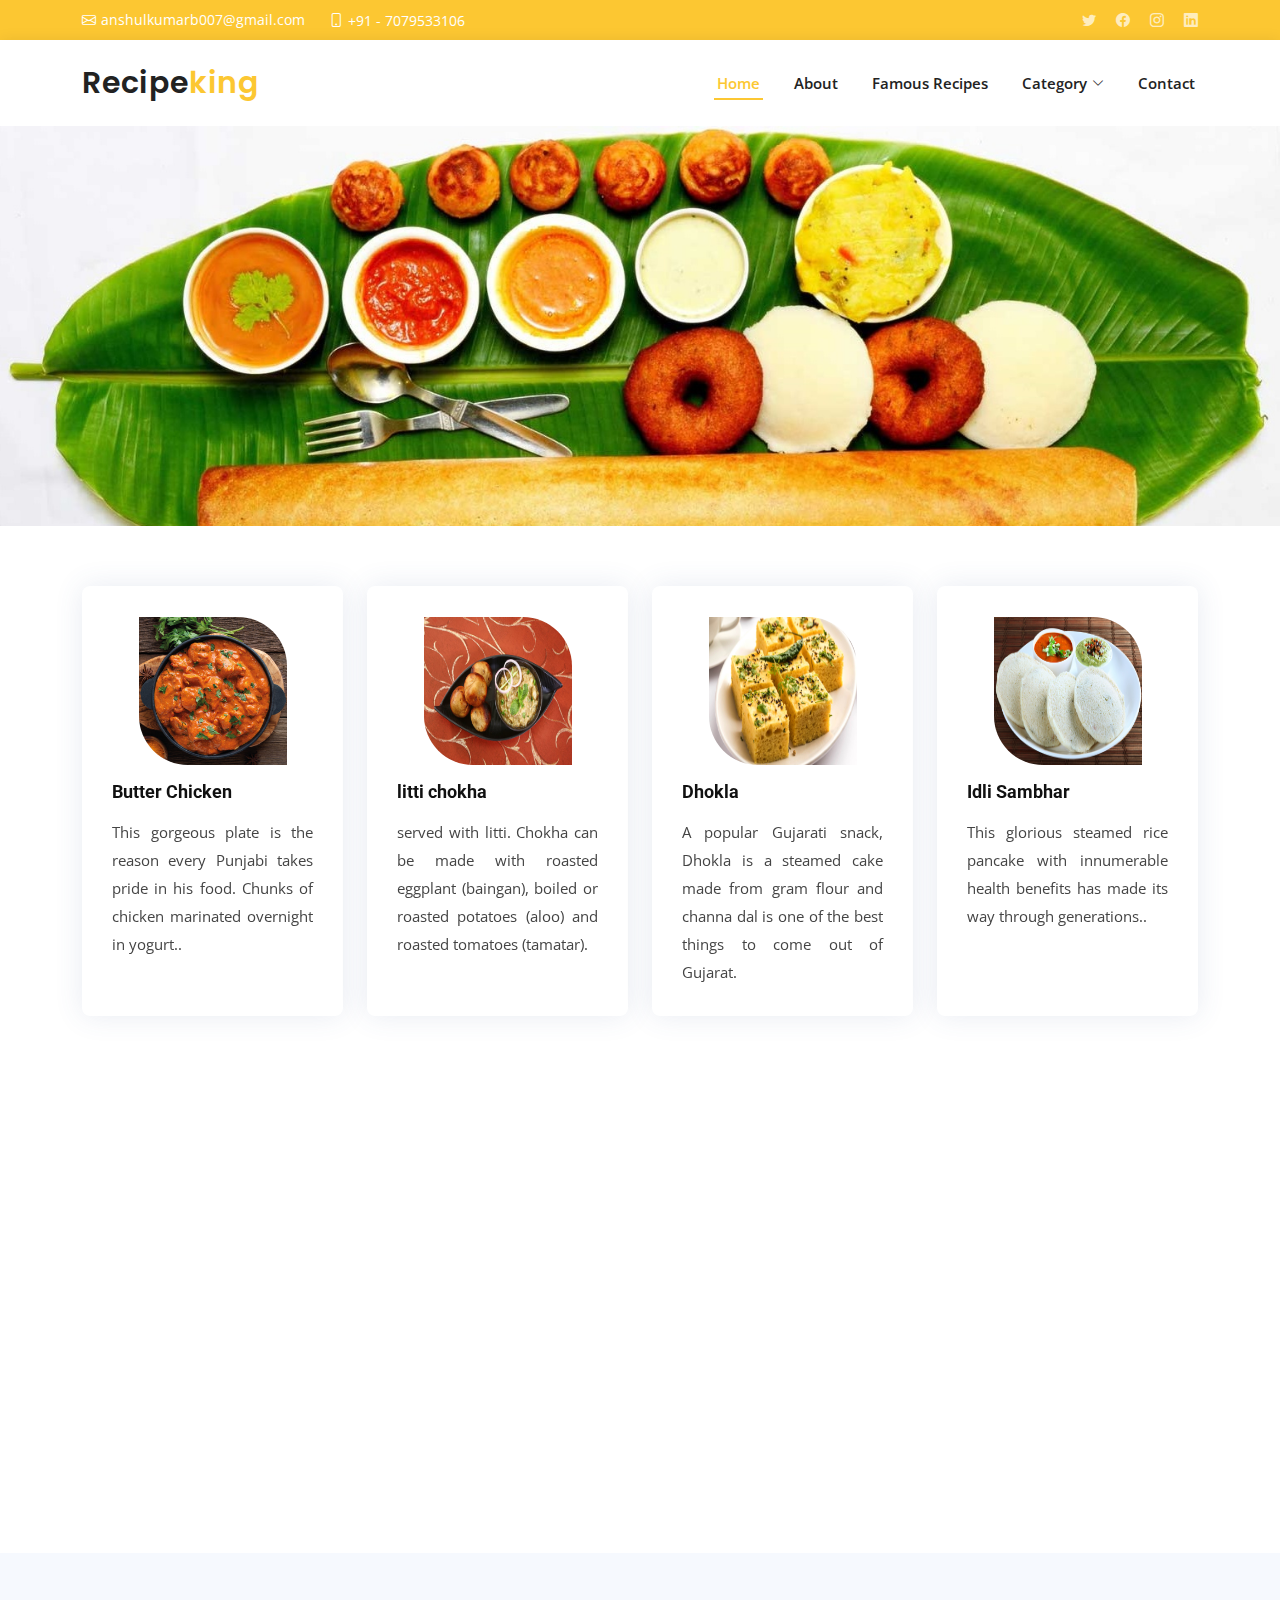
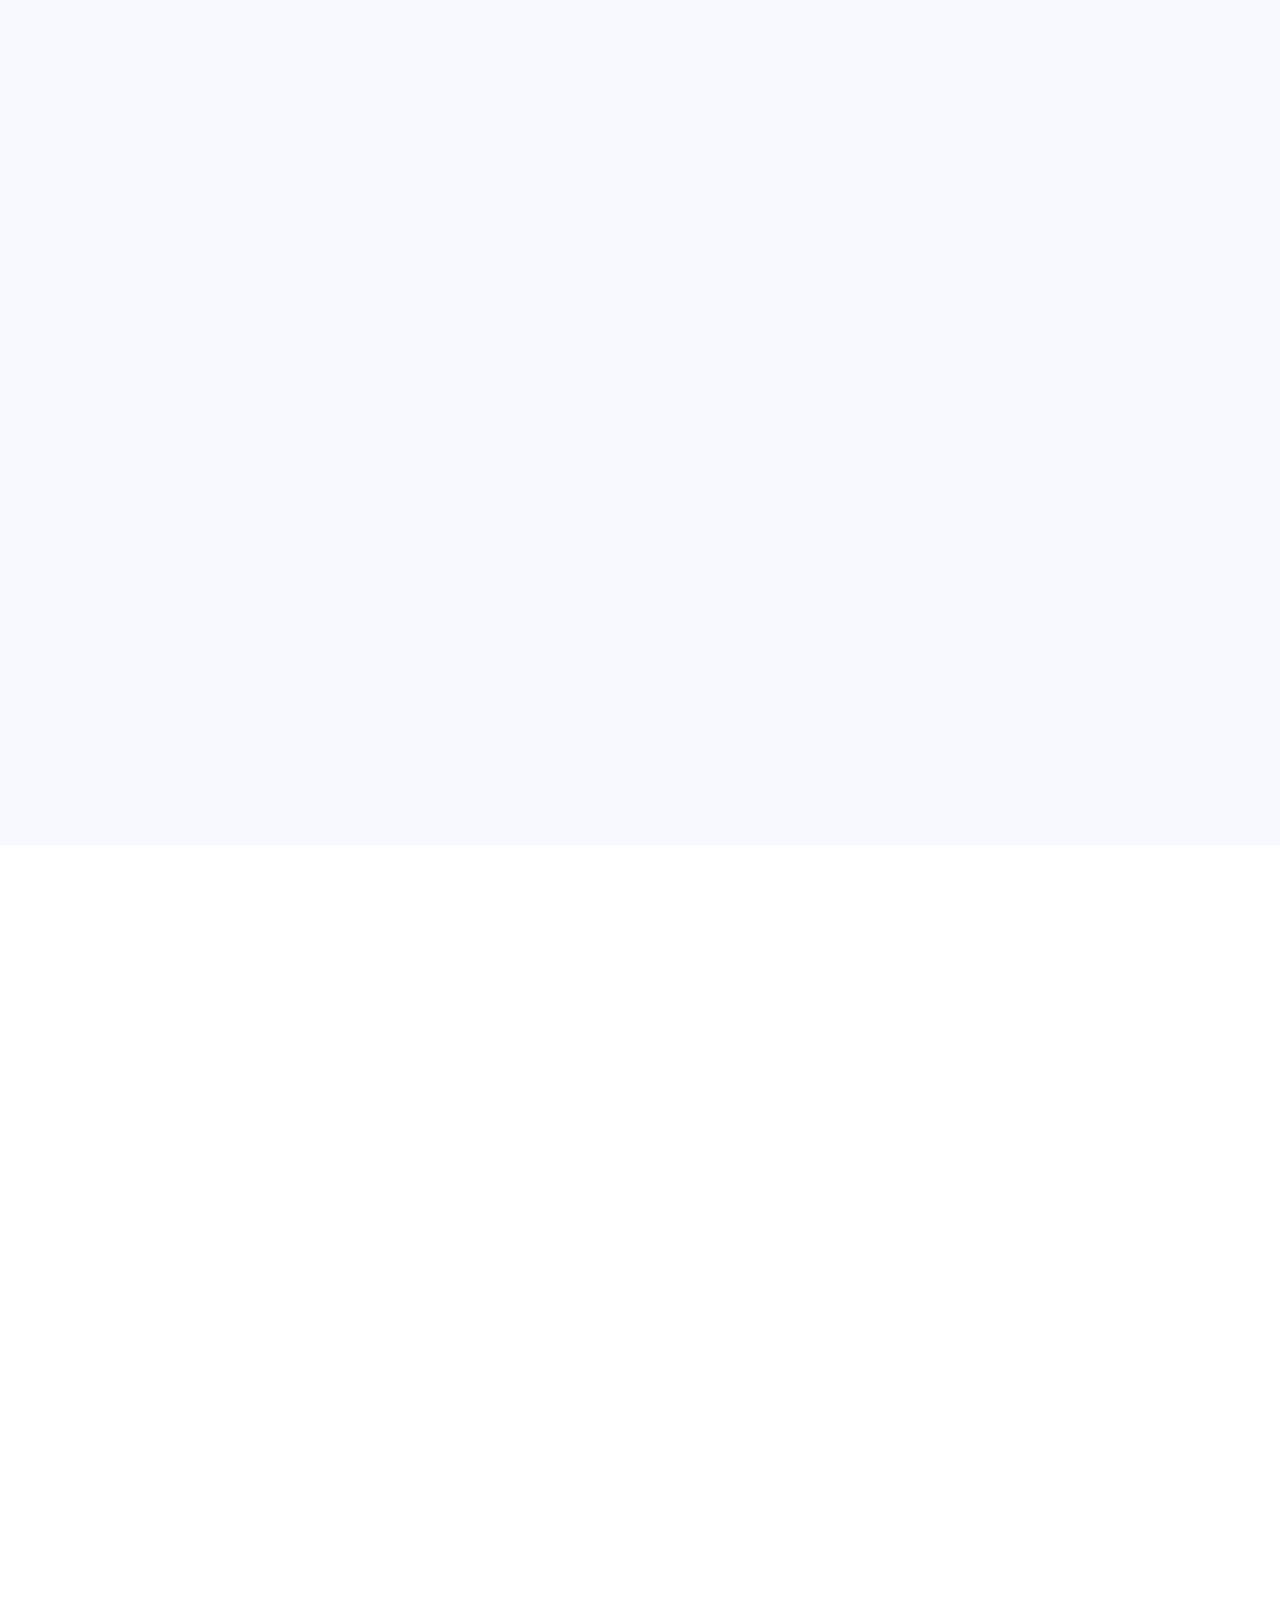
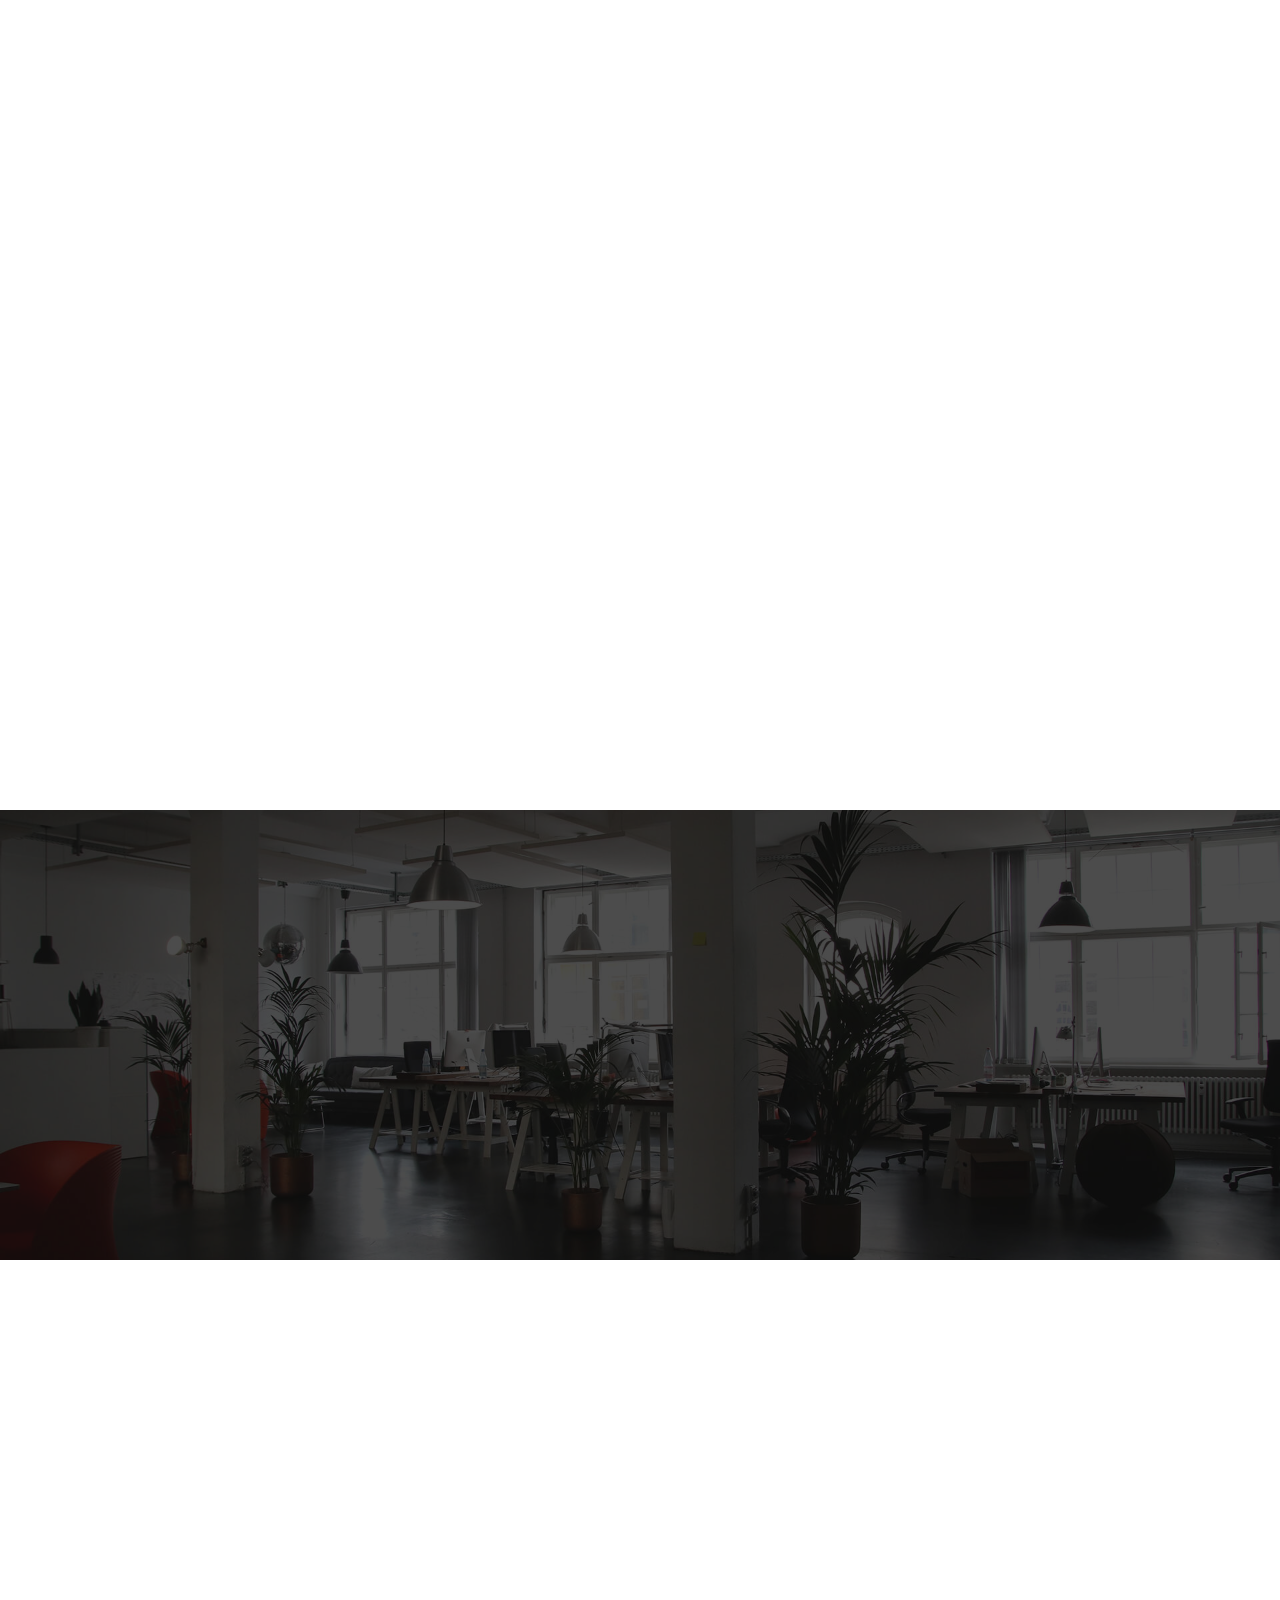
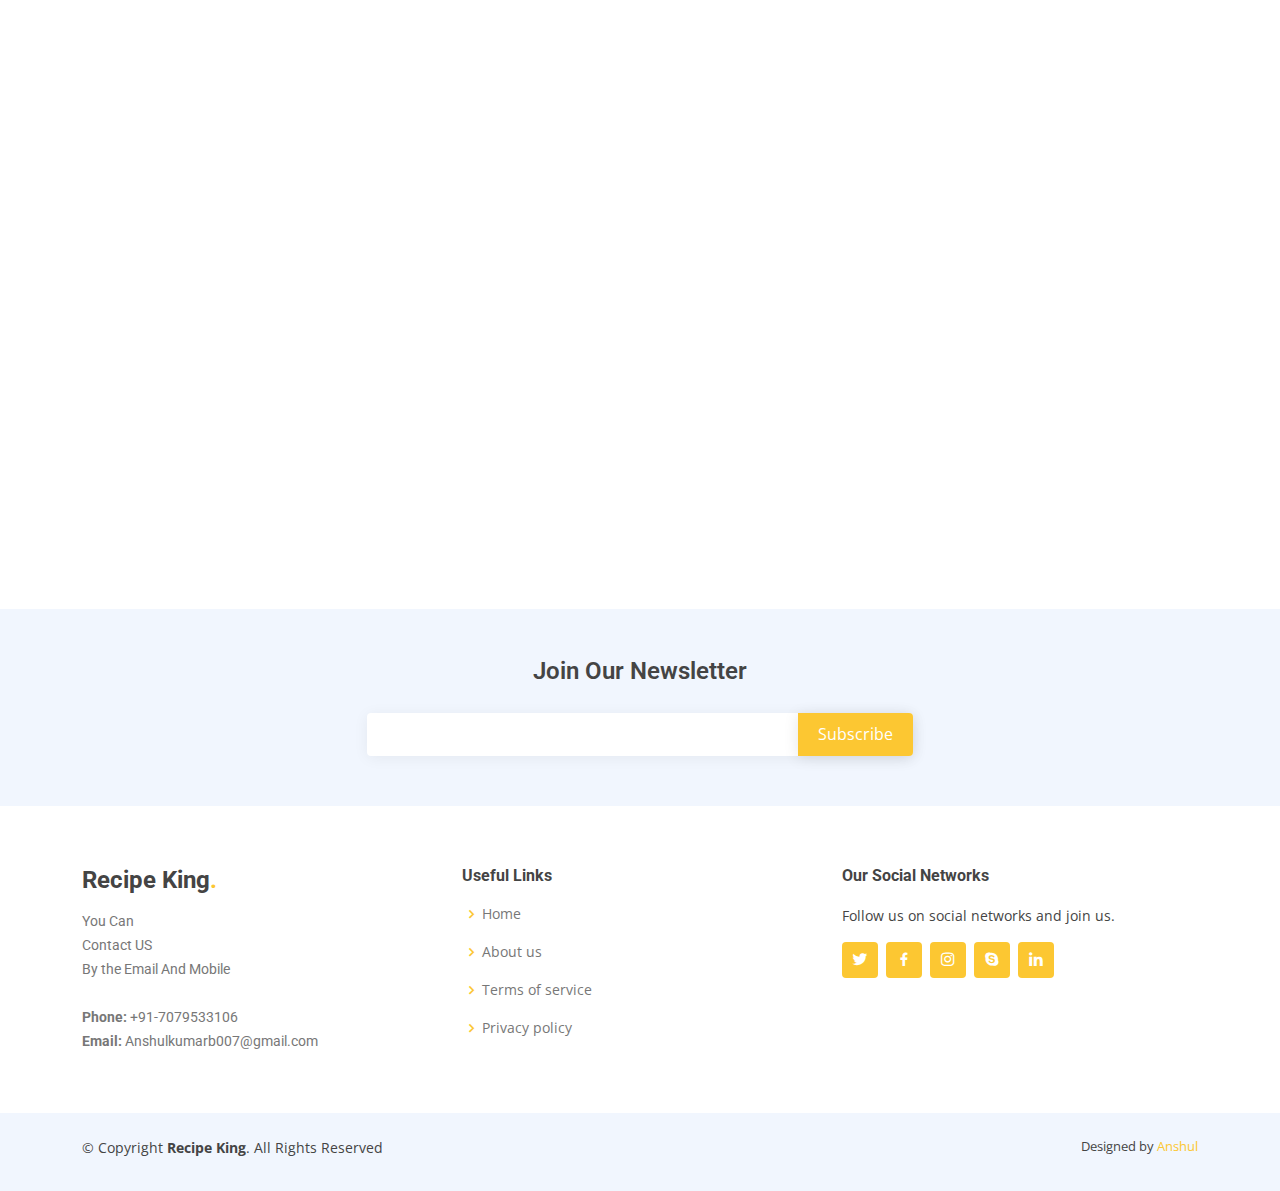
<file: index.html>
<!DOCTYPE html>
<html lang="en">

<head>
  <meta charset="utf-8">
  <meta content="width=device-width, initial-scale=1.0" name="viewport">

  <title>Recipe King</title>
  <meta content="" name="description">
  <meta content="" name="keywords">

  <!-- Favicons -->
  <!-- <link href="assets/img/favicon.png" rel="icon"> -->
  <!-- <link href="assets/img/apple-touch-icon.png" rel="apple-touch-icon"> -->

  <!-- Google Fonts -->
  <link href="https://fonts.googleapis.com/css?family=Open+Sans:300,300i,400,400i,600,600i,700,700i|Roboto:300,300i,400,400i,500,500i,600,600i,700,700i|Poppins:300,300i,400,400i,500,500i,600,600i,700,700i" rel="stylesheet">

  <!-- Vendor CSS Files -->
  <link href="assets/vendor/aos/aos.css" rel="stylesheet">
  <link href="assets/vendor/bootstrap/css/bootstrap.min.css" rel="stylesheet">
  <link href="assets/vendor/bootstrap-icons/bootstrap-icons.css" rel="stylesheet">
  <link href="assets/vendor/boxicons/css/boxicons.min.css" rel="stylesheet">
  <link href="assets/vendor/glightbox/css/glightbox.min.css" rel="stylesheet">
  <link href="assets/vendor/swiper/swiper-bundle.min.css" rel="stylesheet">
  <!-- Template Main CSS File -->
  <link href="assets/css/style.css" rel="stylesheet">

  <!-- =======================================================
  * Template Name: BizLand - v3.7.0
  * Template URL: https://bootstrapmade.com/bizland-bootstrap-business-template/
  * Author: BootstrapMade.com
  * License: https://bootstrapmade.com/license/
  ======================================================== -->
  <style>
    * {
  margin: 0;
  padding: 0;
  box-sizing: border-box;
}

.img-slider {
    position: relative;
    width: 100vw;
    height: 400px;
}
.img-slider .slider-container {
    position: absolute;
    width: 300%;
    top: 0;
    left: 0;
    overflow: hidden;
    animation: slider 26s infinite;
}
.img-slider .slider-container .slide {
    position: relative;
    width: 33.33333333%;
    height: 100%;
    float: left;
    overflow: hidden
}
.img-slider .slider-container .slide img {
  display: block;
  width: 100%;
  height: 100%
}
@keyframes slider {
    0%, 25%, 100%{left: 0}
    
    30%, 55%{left: -100%}
    
    60%, 85%{left: -200%}
}
.description{
  text-align: justify !important;
}
.own img {
  display: block;
  margin-left: auto;
  margin-right: auto;
    width: 150px;
    height: 150px;
    border: 1px solid #fff;
    border-radius: 0px 50px 0px 50px;
}

.own2 img{
  display: block;
  margin-left: auto;
  margin-right: auto;
    width: 100px;
    height: 100px;
    border: 1px solid #eaeaea;
    border-radius: 50px 0px 50px 0px;
    padding-bottom: 10px;
}
  </style>
</head>

<body>

  <!-- ======= Top Bar ======= -->
  <section id="topbar" class="d-flex align-items-center">

    <div class="container d-flex justify-content-center justify-content-md-between">
      <div class="contact-info d-flex align-items-center ">
        <i class="bi bi-envelope d-flex align-items-center"><a href="mailto:contact@example.com">anshulkumarb007@gmail.com</a></i>
        <i class="bi bi-phone d-flex align-items-center ms-4"><span>+91 - 7079533106</span></i>
      </div>
      
      <div class="social-links d-none d-md-flex align-items-center">
        <a href="#" class="twitter"><i class="bi bi-twitter"></i></a>
        <a href="#" class="facebook"><i class="bi bi-facebook"></i></a>
        <a href="#" class="instagram"><i class="bi bi-instagram"></i></a>
        <a href="#" class="linkedin"><i class="bi bi-linkedin"></i></i></a>
      </div>
    </div>
  </section>

  <!-- ======= Header ======= -->
  <header id="header" class="d-flex align-items-center">
    <div class="container d-flex align-items-center justify-content-between">

      <h1 class="logo"><a href="index.html">Recipe<span>king</span></a></h1>
      <!-- Uncomment below if you prefer to use an image logo -->
      <!-- <a href="index.html" class="logo"><img src="assets/img/logo.png" alt=""></a>-->

      <nav id="navbar" class="navbar">
        <ul>
          <li><a class="nav-link scrollto active" href="#hero">Home</a></li>
          <li><a class="nav-link scrollto" href="#about">About</a></li>
          <li><a class="nav-link scrollto" href="#services">Famous Recipes</a></li>
          <!-- <li><a class="nav-link scrollto " href="#portfolio">Portfolio</a></li> -->
          <!-- <li><a class="nav-link scrollto" href="#team">Team</a></li> -->
          <li class="dropdown"><a href="#"><span>Category</span> <i class="bi bi-chevron-down"></i></a>
            <ul>
              <!-- <li><a href="#"></a></li> -->
              <!-- <li class="dropdown"><a href="#"><span>Deep Drop Down</span> <i class="bi bi-chevron-right"></i></a>
                <ul>
                  <li><a href="#">Deep Drop Down 1</a></li>
                  <li><a href="#">Deep Drop Down 2</a></li>
                  <li><a href="#">Deep Drop Down 3</a></li>
                  <li><a href="#">Deep Drop Down 4</a></li>
                  <li><a href="#">Deep Drop Down 5</a></li>
                </ul>
              </li> -->
              <li><a href="#">Veg </a></li>
              <li><a href="#">Non-Veg </a></li>
              <li><a href="#">Drink</a></li>
            </ul>
          </li>
          <li><a class="nav-link scrollto" href="#contact">Contact</a></li>
        </ul>
        <i class="bi bi-list mobile-nav-toggle"></i>
      </nav><!-- .navbar -->

    </div>
  </header><!-- End Header -->

  <!-- ======= Hero Section ======= -->
  <div id="" class="d-flex align-items-center">
    <Section class="img-slider">
      <div class="slider-container">
        
        <div class="slide">
          <img src="assets/img/sld1.jpg">
        </div>
        
        <div class="slide">
          <img src="assets/img/sld2.jpg">
        </div>
    
        <div class="slide">
          <img src="assets/img/sld3.jpg">
        </div>
        
      </div>
    </Section>  
  </div>
    

    <!-- <div class="container" data-aos="zoom-out" data-aos-delay="100">
      <h1>Welcome to <span>BizLand</span></h1>
      <h2>We are team of talented designers making websites with Bootstrap</h2>
      <div class="d-flex">
        <a href="#about" class="btn-get-started scrollto">Get Started</a>
        <a href="https://www.youtube.com/watch?v=jDDaplaOz7Q" class="glightbox btn-watch-video"><i class="bi bi-play-circle"></i><span>Watch Video</span></a>
      </div>
    </div> -->





  </div><!-- End Hero -->

  <main id="main">

    <!-- ======= Featured Services Section ======= -->
    <section id="featured-services" class="featured-services">
      <div class="container" data-aos="fade-up">

        <div class="row own">
          <div class="col-md-6 col-lg-3 d-flex align-items-stretch mb-5 mb-lg-0">
            <div class="icon-box" data-aos="fade-up" data-aos-delay="100">
              <div class="icon"><img src="assets/img/services/sr.png" class="img-responsive"></div>
              <h4 class="title"><a href="details.html">Butter Chicken</a></h4>
              <p class="description">This gorgeous plate is the reason every Punjabi takes pride in his food. Chunks of chicken marinated overnight in yogurt..</p>
            </div>
          </div>

          <div class="col-md-6 col-lg-3 d-flex align-items-stretch mb-5 mb-lg-0">
            <div class="icon-box" data-aos="fade-up" data-aos-delay="200">
              <div class="icon"><img src="assets/img/services/sr2.jpg" class="img-responsive"></div>
              <h4 class="title"><a href="details.html">litti chokha
              </a></h4>
              <p class="description">served with litti. Chokha can be made with roasted eggplant (baingan), boiled or roasted potatoes (aloo) and roasted tomatoes (tamatar).</p>
            </div>
          </div>

          <div class="col-md-6 col-lg-3 d-flex align-items-stretch mb-5 mb-lg-0">
            <div class="icon-box" data-aos="fade-up" data-aos-delay="300">
              <div class="icon"><img src="assets/img/services/ar3.jpg" class="img-responsive"></div>
              <h4 class="title"><a href="details.html">Dhokla</a></h4>
              <p class="description">A popular Gujarati snack, Dhokla is a steamed cake made from gram flour and channa dal is one of the best things to come out of Gujarat.</p>
            </div>
          </div>

          <div class="col-md-6 col-lg-3 d-flex align-items-stretch mb-5 mb-lg-0">
            <div class="icon-box" data-aos="fade-up" data-aos-delay="400">
              <div class="icon"><img src="assets/img/services/sr3.jpg" class="img-responsive"></div>
              <h4 class="title"><a href="details.html">Idli Sambhar</a></h4>
              <p class="description">This glorious steamed rice pancake with innumerable health benefits has made its way through generations.. </p>
            </div>
          </div>

        </div>
        <br/><br/>
        <div class="row own">
          <div class="col-md-6 col-lg-3 d-flex align-items-stretch mb-5 mb-lg-0">
            <div class="icon-box" data-aos="fade-up" data-aos-delay="100">
              <div class="icon"><img src="assets/img/services/sr4.jpg" class="img-responsive"></div>
              <h4 class="title"><a href="details.html">Chicken Dum Biryani</a></h4>
              <p class="description">A sumptuous chicken biryani cooked with such precision that none of the flavors are allowed to change color.</p>
            </div>
          </div>

          <div class="col-md-6 col-lg-3 d-flex align-items-stretch mb-5 mb-lg-0">
            <div class="icon-box" data-aos="fade-up" data-aos-delay="200">
              <div class="icon"><img src="assets/img/services/sr5.jfif" class="img-responsive"></div>
              <h4 class="title"><a href="details.html">Khichdi
              </a></h4>
              <p class="description">A comfort food, khichdi is the lightest, most easiest recipe to relish. Topped with dollops of ghee, khichdi is perfect to cook..</p>
            </div>
          </div>

          <div class="col-md-6 col-lg-3 d-flex align-items-stretch mb-5 mb-lg-0">
            <div class="icon-box" data-aos="fade-up" data-aos-delay="300">
              <div class="icon"><img src="assets/img/services/sr6.jpg" class="img-responsive"></div>
              <h4 class="title"><a href="details.html">Ginger tea</a></h4>
              <p class="description">Ginger tea is the perfect wellness drink to begin your day! Homemade fresh ginger tea not only detoxifies and strengthens your digestive system & mind</p>
            </div>
          </div>

          <div class="col-md-6 col-lg-3 d-flex align-items-stretch mb-5 mb-lg-0">
            <div class="icon-box" data-aos="fade-up" data-aos-delay="400">
              <div class="icon"><img src="assets/img/services/sr7.jfif" class="img-responsive"></div>
              <h4 class="title"><a href="details.html">Paneer Tikka</a></h4>
              <p class="description">Paneer tikka is a North Indian appetizer where chunks of paneer are marinated in spiced yogurt and grilled in a Tandoor, a traditional clay oven.</p>
            </div>
          </div>

        </div>
        

      </div>
    </section><!-- End Featured Services Section -->

    <!-- ======= About Section ======= -->
    <section id="about" class="about section-bg">
      <div class="container" data-aos="fade-up">

        <div class="section-title">
          <h2>About</h2>
          <h3> <span> Namaste</span> </h3>
          <p>I have been sharing global recipes right from day one when I started with the blog. But we felt that since I was trained professionally in cooking, baking, confectionary and having experience of International as well as Indian cuisine, it was time to showcase that on the blog.</p>
        </div>

        <div class="row">
          <div class="col-lg-6" data-aos="fade-right" data-aos-delay="100">
            <img src="assets/img/logo.jpeg" class="img-fluid" alt="">
          </div>
          <div class="col-lg-6 pt-4 pt-lg-0 content d-flex flex-column justify-content-center" data-aos="fade-up" data-aos-delay="100">
            <h3>Who am I</h3>
            <p class="fst-italic">
              I am Recipe King. My name means “search for insight” (Many readers have asked me the meaning of my name and hence I have mentioned it).
            </p>
            <ul>
              <li>
                <i class="bx bx-store-alt"></i>
                <div>
                  <h5>More About The Blog</h5>
                  <p>I started vegrecipesofindia.com in February 2009 to keep a log (online journal) of my family recipes and the ones which I had developed back then along with the recipes I was trained in.</p>
                </div>
              </li>
              <li>
                <i class="bx bx-images"></i>
                <div>
                  <h5>About The Recipes</h5>
                  <p>We have 1800 vegetarian And Non-veg recipes shared in this span of 11 years and is one of the largest collection of pure Indian mix recipes which have been tried and tested and presented with step by step photos.</p>
                </div>
              </li>
            </ul>
           
          </div>
        </div>

      </div>
    </section><!-- End About Section -->

    <!-- ======= Skills Section ======= -->
    <!-- <section id="skills" class="skills">
      <div class="container" data-aos="fade-up">

        <div class="row skills-content">

          <div class="col-lg-6">

            <div class="progress">
              <span class="skill">HTML <i class="val">100%</i></span>
              <div class="progress-bar-wrap">
                <div class="progress-bar" role="progressbar" aria-valuenow="100" aria-valuemin="0" aria-valuemax="100"></div>
              </div>
            </div>

            <div class="progress">
              <span class="skill">CSS <i class="val">90%</i></span>
              <div class="progress-bar-wrap">
                <div class="progress-bar" role="progressbar" aria-valuenow="90" aria-valuemin="0" aria-valuemax="100"></div>
              </div>
            </div>

            <div class="progress">
              <span class="skill">JavaScript <i class="val">75%</i></span>
              <div class="progress-bar-wrap">
                <div class="progress-bar" role="progressbar" aria-valuenow="75" aria-valuemin="0" aria-valuemax="100"></div>
              </div>
            </div>

          </div>

          <div class="col-lg-6">

            <div class="progress">
              <span class="skill">PHP <i class="val">80%</i></span>
              <div class="progress-bar-wrap">
                <div class="progress-bar" role="progressbar" aria-valuenow="80" aria-valuemin="0" aria-valuemax="100"></div>
              </div>
            </div>

            <div class="progress">
              <span class="skill">WordPress/CMS <i class="val">90%</i></span>
              <div class="progress-bar-wrap">
                <div class="progress-bar" role="progressbar" aria-valuenow="90" aria-valuemin="0" aria-valuemax="100"></div>
              </div>
            </div>

            <div class="progress">
              <span class="skill">Photoshop <i class="val">55%</i></span>
              <div class="progress-bar-wrap">
                <div class="progress-bar" role="progressbar" aria-valuenow="55" aria-valuemin="0" aria-valuemax="100"></div>
              </div>
            </div>

          </div>

        </div>

      </div>
    </section>End Skills Section -->

    <!-- ======= Counts Section ======= -->
    <section id="counts" class="counts">
      <div class="container" data-aos="fade-up">

        <div class="row">

          <div class="col-lg-3 col-md-6">
            <div class="count-box">
              <i class="bi bi-emoji-smile"></i>
              <span data-purecounter-start="0" data-purecounter-end="1000" data-purecounter-duration="1" class="purecounter"></span>
              <p>Veg Recipes</p>
            </div>
          </div>

          <div class="col-lg-3 col-md-6 mt-5 mt-md-0">
            <div class="count-box">
              <i class="bi bi-journal-richtext"></i>
              <span data-purecounter-start="0" data-purecounter-end="800" data-purecounter-duration="1" class="purecounter"></span>
              <p>Non-Veg Recipes</p>
            </div>
          </div>

          <div class="col-lg-3 col-md-6 mt-5 mt-lg-0">
            <div class="count-box">
              <i class="bi bi-headset"></i>
              <span data-purecounter-start="0" data-purecounter-end="1463" data-purecounter-duration="1" class="purecounter"></span>
              <p>Intrested Pepoles</p>
            </div>
          </div>

          <div class="col-lg-3 col-md-6 mt-5 mt-lg-0">
            <div class="count-box">
              <i class="bi bi-people"></i>
              <span data-purecounter-start="0" data-purecounter-end="500" data-purecounter-duration="1" class="purecounter"></span>
              <p>Happy Pepoles</p>
            </div>
          </div>

        </div>

      </div>
    </section><!-- End Counts Section -->

    <!-- ======= Clients Section ======= -->
    <!-- <section id="clients" class="clients section-bg">
      <div class="container" data-aos="zoom-in">

        <div class="row">

          <div class="col-lg-2 col-md-4 col-6 d-flex align-items-center justify-content-center">
            <img src="assets/img/clients/client-1.png" class="img-fluid" alt="">
          </div>

          <div class="col-lg-2 col-md-4 col-6 d-flex align-items-center justify-content-center">
            <img src="assets/img/clients/client-2.png" class="img-fluid" alt="">
          </div>

          <div class="col-lg-2 col-md-4 col-6 d-flex align-items-center justify-content-center">
            <img src="assets/img/clients/client-3.png" class="img-fluid" alt="">
          </div>

          <div class="col-lg-2 col-md-4 col-6 d-flex align-items-center justify-content-center">
            <img src="assets/img/clients/client-4.png" class="img-fluid" alt="">
          </div>

          <div class="col-lg-2 col-md-4 col-6 d-flex align-items-center justify-content-center">
            <img src="assets/img/clients/client-5.png" class="img-fluid" alt="">
          </div>

          <div class="col-lg-2 col-md-4 col-6 d-flex align-items-center justify-content-center">
            <img src="assets/img/clients/client-6.png" class="img-fluid" alt="">
          </div>

        </div>

      </div>
    </section>End Clients Section -->

    <!-- ======= Services Section ======= -->
    <section id="services" class="services">
      <div class="container" data-aos="fade-up">

        <div class="section-title">
          <h2>Services</h2>
          <h3>Check our <span>Recipes</span></h3>
          <p>Here is some famous recipes indian state wise..</p>
        </div>

        <div class="row own2">
          <div class="col-lg-4 col-md-6 d-flex align-items-stretch" data-aos="zoom-in" data-aos-delay="100">
            <div class="icon-box">
              <div class="icon"><img src="assets/img/service2/r.jpg" class="img-responsive"></div>
              <h4><a href="">Maharashtra</a></h4>
              <p>Misal Pav</p>
            </div>
          </div>

          <div class="col-lg-4 col-md-6 d-flex align-items-stretch mt-4 mt-md-0" data-aos="zoom-in" data-aos-delay="200">
            <div class="icon-box">
              <div class="icon"><img src="assets/img/service2/r3.jpg" class="img-responsive"></div>
              <h4><a href="">Punjab</a></h4>
              <p>Makki Di Roti & Sarson Da Saag</p>
            </div>
          </div>

          <div class="col-lg-4 col-md-6 d-flex align-items-stretch mt-4 mt-lg-0" data-aos="zoom-in" data-aos-delay="300">
            <div class="icon-box">
              <div class="icon"><img src="assets/img/service2/r12.jpg" class="img-responsive"></div>
              <h4><a href="">West Bengal</a></h4>
              <p>Kosha Mangsho</p>
            </div>
          </div>

          <div class="col-lg-4 col-md-6 d-flex align-items-stretch mt-4 own2" data-aos="zoom-in" data-aos-delay="100">
            <div class="icon-box">
              <div class="icon"><img src="assets/img/service2/r3.jpg" class="img-responsive"></div>
              <h4><a href="">Gujarat</a></h4>
              <p>Dhokla</p>
            </div>
          </div>

          <div class="col-lg-4 col-md-6 d-flex align-items-stretch mt-4 own2" data-aos="zoom-in" data-aos-delay="200">
            <div class="icon-box">
              <div class="icon"><img src="assets/img/service2/r4.jpg" class="img-responsive"></div>
              <h4><a href="">Kashmir</a></h4>
              <p>Rogan Josh</p>
            </div>
          </div>

          <div class="col-lg-4 col-md-6 d-flex align-items-stretch mt-4 own2" data-aos="zoom-in" data-aos-delay="300">
            <div class="icon-box">
              <div class="icon"><img src="assets/img/service2/r5.jfif" class="img-responsive"></div>
              <h4><a href="">Tamil Nadu</a></h4>
              <p>Pongal</p>
            </div>
          </div>

        </div>
          <br/><br/>
          <div class="row">
            <div class="col-lg-4 col-md-6 d-flex align-items-stretch own2" data-aos="zoom-in" data-aos-delay="100">
              <div class="icon-box">
                <div class="icon"><img src="assets/img/service2/r6.jpg" class="img-responsive"></div>
                <h4><a href="">Assam</a></h4>
                <p>Papaya Khar</p>
              </div>
            </div>
  
            <div class="col-lg-4 col-md-6 d-flex align-items-stretch mt-4 mt-md-0 own2" data-aos="zoom-in" data-aos-delay="200">
              <div class="icon-box">
                <div class="icon"><img src="assets/img/service2/r7.jpg" class="img-responsive"></div>
                <h4><a href="">Bihar</a></h4>
                <p>Litti Chowkha</p>
              </div>
            </div>
  
            <div class="col-lg-4 col-md-6 d-flex align-items-stretch mt-4 mt-lg-0 own2" data-aos="zoom-in" data-aos-delay="300">
              <div class="icon-box">
                <div class="icon"><img src="assets/img/service2/r8.jfif" class="img-responsive"></div>
                <h4><a href="">Himachal Pradesh</a></h4>
                <p>Dham</p>
              </div>
            </div>
  
            <div class="col-lg-4 col-md-6 d-flex align-items-stretch mt-4 own2" data-aos="zoom-in" data-aos-delay="100">
              <div class="icon-box">
                <div class="icon"><img src="assets/img/service2/r9.jfif" class="img-responsive"></div>
                <h4><a href="">Telengana</a></h4>
                <p>Biryani</p>
              </div>
            </div>
  
            <div class="col-lg-4 col-md-6 d-flex align-items-stretch mt-4 own2" data-aos="zoom-in" data-aos-delay="200">
              <div class="icon-box">
                <div class="icon"><img src="assets/img/service2/r10.jpg" class="img-responsive"></div>
                <h4><a href="">Goa</a></h4>
                <p>Fish Curry</p>
              </div>
            </div>
  
            <div class="col-lg-4 col-md-6 d-flex align-items-stretch mt-4 own2" data-aos="zoom-in" data-aos-delay="300">
              <div class="icon-box">
                <div class="icon"><img src="assets/img/service2/r11.webp" class="img-responsive"></div>
                <h4><a href="">Uttarakhand</a></h4>
                <p>Kafuli</p>
              </div>
            </div>
  
          </div>
      </div>
    </section><!-- End Services Section -->

    <!-- ======= Testimonials Section ======= -->
    <section id="testimonials" class="testimonials">
      <div class="container" data-aos="zoom-in">

        <div class="testimonials-slider swiper" data-aos="fade-up" data-aos-delay="100">
          <div class="swiper-wrapper">

            <div class="swiper-slide">
              <div class="testimonial-item">
                <img src="assets/img/Visitor.png" class="testimonial-img" alt="">
                <h3>Rohiht Rana</h3>
                <h4>Visitor</h4>
                <p>
                  <i class="bx bxs-quote-alt-left quote-icon-left"></i>
                  This post is very helpfull us..
                  <i class="bx bxs-quote-alt-right quote-icon-right"></i>
                </p>
              </div>
            </div><!-- End testimonial item -->

            <div class="swiper-slide">
              <div class="testimonial-item">
                <img src="assets/img/Visitor.png" class="testimonial-img" alt="">
                <h3>Anshul Shriwastva</h3>
                <h4>Visitor</h4>
                <p>
                  <i class="bx bxs-quote-alt-left quote-icon-left"></i>
                  this was a very good post for your recipe you made, i made a similar recipe over at my blog last month, please consider linking back.
                  <i class="bx bxs-quote-alt-right quote-icon-right"></i>
                </p>
              </div>
            </div><!-- End testimonial item -->

            <div class="swiper-slide">
              <div class="testimonial-item">
                <img src="assets/img/Visitor.png" class="testimonial-img" alt="">
                <h3>Abhinav</h3>
                <h4>Visitor</h4>
                <p>
                  <i class="bx bxs-quote-alt-left quote-icon-left"></i>
                    Thank you King. this is the good for us.
                  <i class="bx bxs-quote-alt-right quote-icon-right"></i>
                </p>
              </div>
            </div><!-- End testimonial item -->

            <div class="swiper-slide">
              <div class="testimonial-item">
                <img src="assets/img/Visitor.png" class="testimonial-img" alt="">
                <h3>Rahul</h3>
                <h4>Visitor</h4>
                <p>
                  <i class="bx bxs-quote-alt-left quote-icon-left"></i>
                  this was a very good post for your recipe you made, i made a similar recipe over at my blog last month, please consider linking back.
                  <i class="bx bxs-quote-alt-right quote-icon-right"></i>
                </p>
              </div>
            </div><!-- End testimonial item -->

            <div class="swiper-slide">
              <div class="testimonial-item">
                <img src="assets/img/Visitor.png" class="testimonial-img" alt="">
                <h3>Krish Bhatiya</h3>
                <h4>Visitor</h4>
                <p>
                  <i class="bx bxs-quote-alt-left quote-icon-left"></i>
                 Thnank you for shared this delicious food recipes ..
                  <i class="bx bxs-quote-alt-right quote-icon-right"></i>
                </p>
              </div>
            </div><!-- End testimonial item -->

          </div>
          <div class="swiper-pagination"></div>
        </div>

      </div>
    </section><!-- End Testimonials Section -->

    <!-- ======= Portfolio Section ======= -->
    

    <!-- ======= Team Section ======= -->
    <!-- <section id="team" class="" style="padding:0px;">
      <div class="" data-aos="fade-up">
        <div class="row">
          <img src="assets/bgx.jpg" class="img-responsive"/>  
        </div>
      </div>
    </section>End Team Section -->

    <!-- ======= Pricing Section ======= -->
    <!-- <section id="pricing" class="pricing">
      <div class="container" data-aos="fade-up">

        <div class="section-title">
          <h2>Pricing</h2>
          <h3>Check our <span>Pricing</span></h3>
          <p>Ut possimus qui ut temporibus culpa velit eveniet modi omnis est adipisci expedita at voluptas atque vitae autem.</p>
        </div>

        <div class="row">

          <div class="col-lg-3 col-md-6" data-aos="fade-up" data-aos-delay="100">
            <div class="box">
              <h3>Free</h3>
              <h4><sup>$</sup>0<span> / month</span></h4>
              <ul>
                <li>Aida dere</li>
                <li>Nec feugiat nisl</li>
                <li>Nulla at volutpat dola</li>
                <li class="na">Pharetra massa</li>
                <li class="na">Massa ultricies mi</li>
              </ul>
              <div class="btn-wrap">
                <a href="#" class="btn-buy">Buy Now</a>
              </div>
            </div>
          </div>

          <div class="col-lg-3 col-md-6 mt-4 mt-md-0" data-aos="fade-up" data-aos-delay="200">
            <div class="box featured">
              <h3>Business</h3>
              <h4><sup>$</sup>19<span> / month</span></h4>
              <ul>
                <li>Aida dere</li>
                <li>Nec feugiat nisl</li>
                <li>Nulla at volutpat dola</li>
                <li>Pharetra massa</li>
                <li class="na">Massa ultricies mi</li>
              </ul>
              <div class="btn-wrap">
                <a href="#" class="btn-buy">Buy Now</a>
              </div>
            </div>
          </div>

          <div class="col-lg-3 col-md-6 mt-4 mt-lg-0" data-aos="fade-up" data-aos-delay="300">
            <div class="box">
              <h3>Developer</h3>
              <h4><sup>$</sup>29<span> / month</span></h4>
              <ul>
                <li>Aida dere</li>
                <li>Nec feugiat nisl</li>
                <li>Nulla at volutpat dola</li>
                <li>Pharetra massa</li>
                <li>Massa ultricies mi</li>
              </ul>
              <div class="btn-wrap">
                <a href="#" class="btn-buy">Buy Now</a>
              </div>
            </div>
          </div>

          <div class="col-lg-3 col-md-6 mt-4 mt-lg-0" data-aos="fade-up" data-aos-delay="400">
            <div class="box">
              <span class="advanced">Advanced</span>
              <h3>Ultimate</h3>
              <h4><sup>$</sup>49<span> / month</span></h4>
              <ul>
                <li>Aida dere</li>
                <li>Nec feugiat nisl</li>
                <li>Nulla at volutpat dola</li>
                <li>Pharetra massa</li>
                <li>Massa ultricies mi</li>
              </ul>
              <div class="btn-wrap">
                <a href="#" class="btn-buy">Buy Now</a>
              </div>
            </div>
          </div>

        </div>

      </div>
    </section>End Pricing Section -->

    <!-- ======= Frequently Asked Questions Section ======= -->
    <!-- <section id="faq" class="faq section-bg">
      <div class="container" data-aos="fade-up">

        <div class="section-title">
          <h2>F.A.Q</h2>
          <h3>Frequently Asked <span>Questions</span></h3>
          <p>Ut possimus qui ut temporibus culpa velit eveniet modi omnis est adipisci expedita at voluptas atque vitae autem.</p>
        </div>

        <div class="row justify-content-center">
          <div class="col-xl-10">
            <ul class="faq-list">

              <li>
                <div data-bs-toggle="collapse" class="collapsed question" href="#faq1">Non consectetur a erat nam at lectus urna duis? <i class="bi bi-chevron-down icon-show"></i><i class="bi bi-chevron-up icon-close"></i></div>
                <div id="faq1" class="collapse" data-bs-parent=".faq-list">
                  <p>
                    Feugiat pretium nibh ipsum consequat. Tempus iaculis urna id volutpat lacus laoreet non curabitur gravida. Venenatis lectus magna fringilla urna porttitor rhoncus dolor purus non.
                  </p>
                </div>
              </li>

              <li>
                <div data-bs-toggle="collapse" href="#faq2" class="collapsed question">Feugiat scelerisque varius morbi enim nunc faucibus a pellentesque? <i class="bi bi-chevron-down icon-show"></i><i class="bi bi-chevron-up icon-close"></i></div>
                <div id="faq2" class="collapse" data-bs-parent=".faq-list">
                  <p>
                    Dolor sit amet consectetur adipiscing elit pellentesque habitant morbi. Id interdum velit laoreet id donec ultrices. Fringilla phasellus faucibus scelerisque eleifend donec pretium. Est pellentesque elit ullamcorper dignissim. Mauris ultrices eros in cursus turpis massa tincidunt dui.
                  </p>
                </div>
              </li>

              <li>
                <div data-bs-toggle="collapse" href="#faq3" class="collapsed question">Dolor sit amet consectetur adipiscing elit pellentesque habitant morbi? <i class="bi bi-chevron-down icon-show"></i><i class="bi bi-chevron-up icon-close"></i></div>
                <div id="faq3" class="collapse" data-bs-parent=".faq-list">
                  <p>
                    Eleifend mi in nulla posuere sollicitudin aliquam ultrices sagittis orci. Faucibus pulvinar elementum integer enim. Sem nulla pharetra diam sit amet nisl suscipit. Rutrum tellus pellentesque eu tincidunt. Lectus urna duis convallis convallis tellus. Urna molestie at elementum eu facilisis sed odio morbi quis
                  </p>
                </div>
              </li>

              <li>
                <div data-bs-toggle="collapse" href="#faq4" class="collapsed question">Ac odio tempor orci dapibus. Aliquam eleifend mi in nulla? <i class="bi bi-chevron-down icon-show"></i><i class="bi bi-chevron-up icon-close"></i></div>
                <div id="faq4" class="collapse" data-bs-parent=".faq-list">
                  <p>
                    Dolor sit amet consectetur adipiscing elit pellentesque habitant morbi. Id interdum velit laoreet id donec ultrices. Fringilla phasellus faucibus scelerisque eleifend donec pretium. Est pellentesque elit ullamcorper dignissim. Mauris ultrices eros in cursus turpis massa tincidunt dui.
                  </p>
                </div>
              </li>

              <li>
                <div data-bs-toggle="collapse" href="#faq5" class="collapsed question">Tempus quam pellentesque nec nam aliquam sem et tortor consequat? <i class="bi bi-chevron-down icon-show"></i><i class="bi bi-chevron-up icon-close"></i></div>
                <div id="faq5" class="collapse" data-bs-parent=".faq-list">
                  <p>
                    Molestie a iaculis at erat pellentesque adipiscing commodo. Dignissim suspendisse in est ante in. Nunc vel risus commodo viverra maecenas accumsan. Sit amet nisl suscipit adipiscing bibendum est. Purus gravida quis blandit turpis cursus in
                  </p>
                </div>
              </li>

              <li>
                <div data-bs-toggle="collapse" href="#faq6" class="collapsed question">Tortor vitae purus faucibus ornare. Varius vel pharetra vel turpis nunc eget lorem dolor? <i class="bi bi-chevron-down icon-show"></i><i class="bi bi-chevron-up icon-close"></i></div>
                <div id="faq6" class="collapse" data-bs-parent=".faq-list">
                  <p>
                    Laoreet sit amet cursus sit amet dictum sit amet justo. Mauris vitae ultricies leo integer malesuada nunc vel. Tincidunt eget nullam non nisi est sit amet. Turpis nunc eget lorem dolor sed. Ut venenatis tellus in metus vulputate eu scelerisque. Pellentesque diam volutpat commodo sed egestas egestas fringilla phasellus faucibus. Nibh tellus molestie nunc non blandit massa enim nec.
                  </p>
                </div>
              </li>

            </ul>
          </div>
        </div>

      </div>
    </section>End Frequently Asked Questions Section -->

    <!-- ======= Contact Section ======= -->
    <section id="contact" class="contact">
      <div class="container" data-aos="fade-up">

        <div class="section-title">
          <h2>Contact</h2>
          <h3><span>Contact Us</span></h3>
          <!-- <p>Ut possimus qui ut temporibus culpa velit eveniet modi omnis est adipisci expedita at voluptas atque vitae autem.</p> -->
        </div>

        <div class="row" data-aos="fade-up" data-aos-delay="100">
          <div class="col-lg-6">
            <div class="info-box mb-4">
              <!-- <i class="bx bx-map"></i>
              <h3>Our Address</h3>
              <p>A108 Adam Street, New York, NY 535022</p> -->
              <img src="assets/img/sw.jpg"  class="img-responsive" style="width:100%;height:250px;"/>
            </div>
          </div>

          <div class="col-lg-3 col-md-6">
            <div class="info-box  mb-4">
              <i class="bx bx-envelope"></i>
              <h3>Email Us</h3>
              <p>Anshulkumarb007@gmail.com</p>
            </div>
          </div>

          <div class="col-lg-3 col-md-6">
            <div class="info-box  mb-4">
              <i class="bx bx-phone-call"></i>
              <h3>Call Us</h3>
              <p>+91 -7079533106</p>
            </div>
          </div>

        </div>

        <div class="row" data-aos="fade-up" data-aos-delay="100">

          <div class="col-lg-6 ">
            <iframe class="mb-4 mb-lg-0" src="https://www.google.com/maps/embed?pb=!1m18!1m12!1m3!1d224368.39371181664!2d77.25804074375654!3d28.516983405658387!2m3!1f0!2f0!3f0!3m2!1i1024!2i768!4f13.1!3m3!1m2!1s0x390ce5a43173357b%3A0x37ffce30c87cc03f!2sNoida%2C%20Uttar%20Pradesh!5e0!3m2!1sen!2sin!4v1643484310598!5m2!1sen!2sin" frameborder="0" style="border:0; width: 100%; height: 384px;" allowfullscreen></iframe>
          </div>

          <div class="col-lg-6">
            <form action="forms/contact.php" method="post" role="form" class="php-email-form">
              <div class="row">
                <div class="col form-group">
                  <input type="text" name="name" class="form-control" id="name" placeholder="Your Name" required>
                </div>
                <div class="col form-group">
                  <input type="email" class="form-control" name="email" id="email" placeholder="Your Email" required>
                </div>
              </div>
              <div class="form-group">
                <input type="text" class="form-control" name="subject" id="subject" placeholder="Subject" required>
              </div>
              <div class="form-group">
                <textarea class="form-control" name="message" rows="5" placeholder="Message" required></textarea>
              </div>
              <div class="my-3">
                <div class="loading">Loading</div>
                <div class="error-message"></div>
                <div class="sent-message">Your message has been sent. Thank you!</div>
              </div>
              <div class="text-center"><button type="submit">Send Message</button></div>
            </form>
          </div>

        </div>

      </div>
    </section><!-- End Contact Section -->

  </main><!-- End #main -->

  <!-- ======= Footer ======= -->
  <footer id="footer">

    <div class="footer-newsletter">
      <div class="container">
        <div class="row justify-content-center">
          <div class="col-lg-6">
            <h4>Join Our Newsletter</h4>
            <!-- <p>Tamen quem nulla quae legam multos aute sint culpa legam noster magna</p> -->
            <form action="" method="post">
              <input type="email" name="email"><input type="submit" value="Subscribe">
            </form>
          </div>
        </div>
      </div>
    </div>

    <div class="footer-top">
      <div class="container">
        <div class="row">

          <div class="col-lg-4 col-md-6 footer-contact">
            <h3>Recipe King<span>.</span></h3>
            <p>
              You Can <br>
              Contact US<br>
              By the Email And Mobile <br><br>
              <strong>Phone:</strong> +91-7079533106<br>
              <strong>Email:</strong> Anshulkumarb007@gmail.com<br>
            </p>
          </div>

          <div class="col-lg-4 col-md-6 footer-links">
            <h4>Useful Links</h4>
            <ul>
              <li><i class="bx bx-chevron-right"></i> <a href="#">Home</a></li>
              <li><i class="bx bx-chevron-right"></i> <a href="#">About us</a></li>
              <!-- <li><i class="bx bx-chevron-right"></i> <a href="#">Services</a></li> -->
              <li><i class="bx bx-chevron-right"></i> <a href="#">Terms of service</a></li>
              <li><i class="bx bx-chevron-right"></i> <a href="#">Privacy policy</a></li>
            </ul>
          </div>

          <!-- <div class="col-lg-3 col-md-6 footer-links">
            <h4>Our Services</h4>
            <ul>
              <li><i class="bx bx-chevron-right"></i> <a href="#">Web Design</a></li>
              <li><i class="bx bx-chevron-right"></i> <a href="#">Web Development</a></li>
              <li><i class="bx bx-chevron-right"></i> <a href="#">Product Management</a></li>
              <li><i class="bx bx-chevron-right"></i> <a href="#">Marketing</a></li>
              <li><i class="bx bx-chevron-right"></i> <a href="#">Graphic Design</a></li>
            </ul>
          </div> -->

          <div class="col-lg-4 col-md-6 footer-links">
            <h4>Our Social Networks</h4>
            <p>Follow us on social networks and join us.</p>
            <div class="social-links mt-3">
              <a href="#" class="twitter"><i class="bx bxl-twitter"></i></a>
              <a href="#" class="facebook"><i class="bx bxl-facebook"></i></a>
              <a href="#" class="instagram"><i class="bx bxl-instagram"></i></a>
              <a href="#" class="google-plus"><i class="bx bxl-skype"></i></a>
              <a href="#" class="linkedin"><i class="bx bxl-linkedin"></i></a>
            </div>
          </div>

        </div>
      </div>
    </div>

    <div class="container py-4">
      <div class="copyright">
        &copy; Copyright <strong><span>Recipe King</span></strong>. All Rights Reserved
      </div>
      <div class="credits">
        <!-- All the links in the footer should remain intact. -->
        <!-- You can delete the links only if you purchased the pro version. -->
        <!-- Licensing information: https://bootstrapmade.com/license/ -->
        <!-- Purchase the pro version with working PHP/AJAX contact form: https://bootstrapmade.com/bizland-bootstrap-business-template/ -->
        Designed by <a href="https://bootstrapmade.com/">Anshul</a>
      </div>
    </div>
  </footer><!-- End Footer -->

  <div id="preloader"></div>
  <a href="#" class="back-to-top d-flex align-items-center justify-content-center"><i class="bi bi-arrow-up-short"></i></a>

  <!-- Vendor JS Files -->
  <script src="assets/vendor/purecounter/purecounter.js"></script>
  <script src="assets/vendor/aos/aos.js"></script>
  <script src="assets/vendor/bootstrap/js/bootstrap.bundle.min.js"></script>
  <script src="assets/vendor/glightbox/js/glightbox.min.js"></script>
  <script src="assets/vendor/isotope-layout/isotope.pkgd.min.js"></script>
  <script src="assets/vendor/swiper/swiper-bundle.min.js"></script>
  <script src="assets/vendor/waypoints/noframework.waypoints.js"></script>
  <script src="assets/vendor/php-email-form/validate.js"></script>

  <!-- Template Main JS File -->
  <script src="assets/js/main.js"></script>

</body>

</html>
</file>
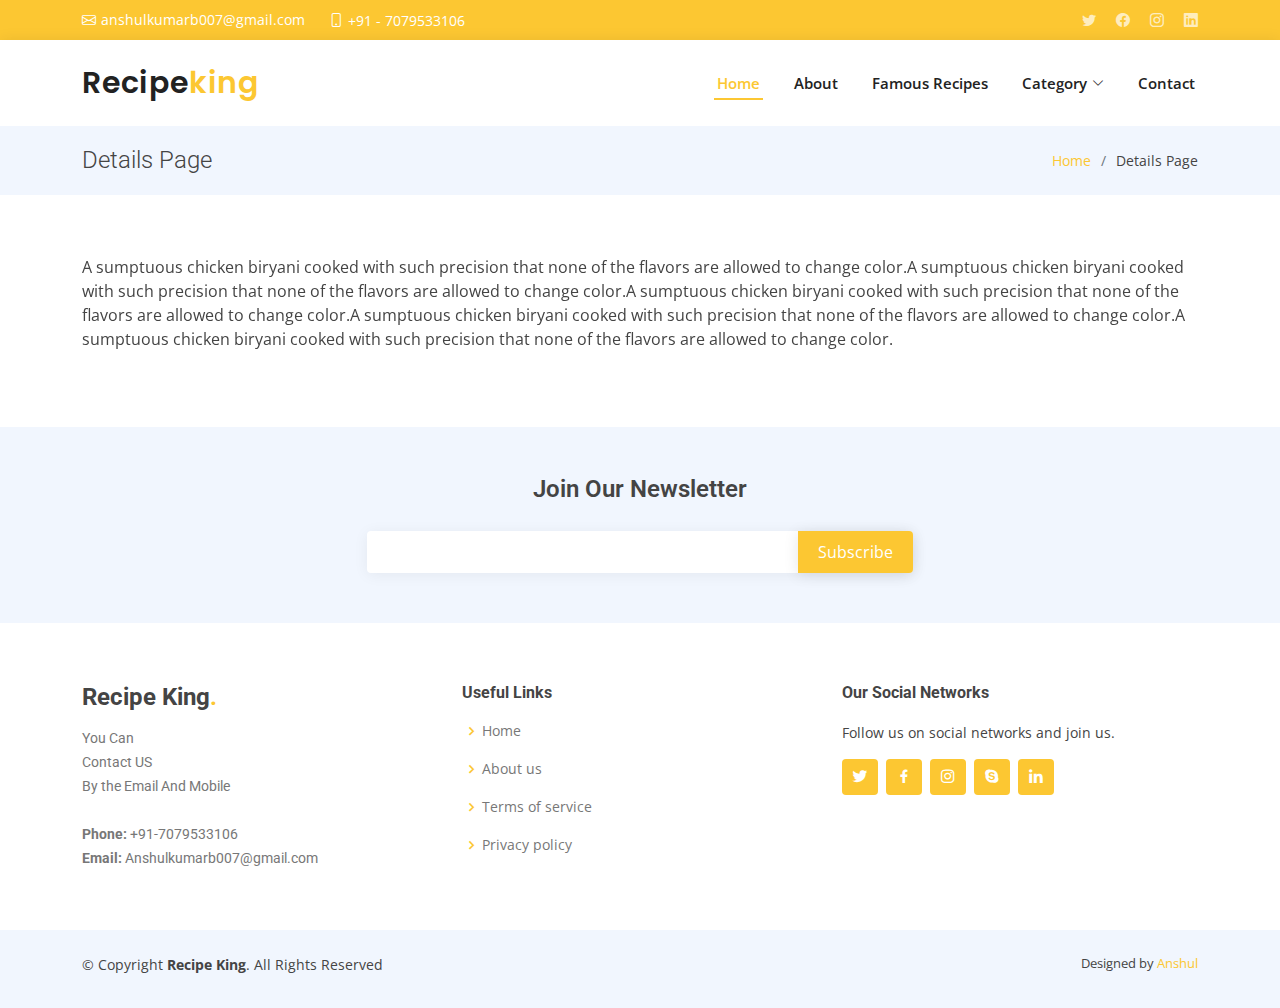
<file: details.html>
<!DOCTYPE html>
<html lang="en">

<head>
  <meta charset="utf-8">
  <meta content="width=device-width, initial-scale=1.0" name="viewport">

  <title>Recipe King</title>
  <meta content="" name="description">
  <meta content="" name="keywords">

  <!-- Favicons -->
  <!-- <link href="assets/img/favicon.png" rel="icon"> -->
  <!-- <link href="assets/img/apple-touch-icon.png" rel="apple-touch-icon"> -->

  <!-- Google Fonts -->
  <link href="https://fonts.googleapis.com/css?family=Open+Sans:300,300i,400,400i,600,600i,700,700i|Roboto:300,300i,400,400i,500,500i,600,600i,700,700i|Poppins:300,300i,400,400i,500,500i,600,600i,700,700i" rel="stylesheet">

  <!-- Vendor CSS Files -->
  <link href="assets/vendor/aos/aos.css" rel="stylesheet">
  <link href="assets/vendor/bootstrap/css/bootstrap.min.css" rel="stylesheet">
  <link href="assets/vendor/bootstrap-icons/bootstrap-icons.css" rel="stylesheet">
  <link href="assets/vendor/boxicons/css/boxicons.min.css" rel="stylesheet">
  <link href="assets/vendor/glightbox/css/glightbox.min.css" rel="stylesheet">
  <link href="assets/vendor/swiper/swiper-bundle.min.css" rel="stylesheet">
  <!-- Template Main CSS File -->
  <link href="assets/css/style.css" rel="stylesheet">

  <!-- =======================================================
  * Template Name: BizLand - v3.7.0
  * Template URL: https://bootstrapmade.com/bizland-bootstrap-business-template/
  * Author: BootstrapMade.com
  * License: https://bootstrapmade.com/license/
  ======================================================== -->
  <style>
    * {
  margin: 0;
  padding: 0;
  box-sizing: border-box;
}

.img-slider {
    position: relative;
    width: 100vw;
    height: 400px;
}
.img-slider .slider-container {
    position: absolute;
    width: 300%;
    top: 0;
    left: 0;
    overflow: hidden;
    animation: slider 26s infinite;
}
.img-slider .slider-container .slide {
    position: relative;
    width: 33.33333333%;
    height: 100%;
    float: left;
    overflow: hidden
}
.img-slider .slider-container .slide img {
  display: block;
  width: 100%;
  height: 100%
}
@keyframes slider {
    0%, 25%, 100%{left: 0}
    
    30%, 55%{left: -100%}
    
    60%, 85%{left: -200%}
}
.description{
  text-align: justify !important;
}
.own img {
  display: block;
  margin-left: auto;
  margin-right: auto;
    width: 150px;
    height: 150px;
    border: 1px solid #fff;
    border-radius: 0px 50px 0px 50px;
}

.own2 img{
  display: block;
  margin-left: auto;
  margin-right: auto;
    width: 100px;
    height: 100px;
    border: 1px solid #eaeaea;
    border-radius: 50px 0px 50px 0px;
    padding-bottom: 10px;
}
  </style>
</head>

<body>

  <!-- ======= Top Bar ======= -->
  <section id="topbar" class="d-flex align-items-center">

    <div class="container d-flex justify-content-center justify-content-md-between">
      <div class="contact-info d-flex align-items-center ">
        <i class="bi bi-envelope d-flex align-items-center"><a href="mailto:contact@example.com">anshulkumarb007@gmail.com</a></i>
        <i class="bi bi-phone d-flex align-items-center ms-4"><span>+91 - 7079533106</span></i>
      </div>
      
      <div class="social-links d-none d-md-flex align-items-center">
        <a href="#" class="twitter"><i class="bi bi-twitter"></i></a>
        <a href="#" class="facebook"><i class="bi bi-facebook"></i></a>
        <a href="#" class="instagram"><i class="bi bi-instagram"></i></a>
        <a href="#" class="linkedin"><i class="bi bi-linkedin"></i></i></a>
      </div>
    </div>
  </section>

  <!-- ======= Header ======= -->
  <header id="header" class="d-flex align-items-center">
    <div class="container d-flex align-items-center justify-content-between">

      <h1 class="logo"><a href="index.html">Recipe<span>king</span></a></h1>
      <!-- Uncomment below if you prefer to use an image logo -->
      <!-- <a href="index.html" class="logo"><img src="assets/img/logo.png" alt=""></a>-->

      <nav id="navbar" class="navbar">
        <ul>
          <li><a class="nav-link scrollto active" href="#hero">Home</a></li>
          <li><a class="nav-link scrollto" href="#about">About</a></li>
          <li><a class="nav-link scrollto" href="#services">Famous Recipes</a></li>
          <!-- <li><a class="nav-link scrollto " href="#portfolio">Portfolio</a></li> -->
          <!-- <li><a class="nav-link scrollto" href="#team">Team</a></li> -->
          <li class="dropdown"><a href="#"><span>Category</span> <i class="bi bi-chevron-down"></i></a>
            <ul>
              <!-- <li><a href="#"></a></li> -->
              <!-- <li class="dropdown"><a href="#"><span>Deep Drop Down</span> <i class="bi bi-chevron-right"></i></a>
                <ul>
                  <li><a href="#">Deep Drop Down 1</a></li>
                  <li><a href="#">Deep Drop Down 2</a></li>
                  <li><a href="#">Deep Drop Down 3</a></li>
                  <li><a href="#">Deep Drop Down 4</a></li>
                  <li><a href="#">Deep Drop Down 5</a></li>
                </ul>
              </li> -->
              <li><a href="#">Veg </a></li>
              <li><a href="#">Non-Veg </a></li>
              <li><a href="#">Drink</a></li>
            </ul>
          </li>
          <li><a class="nav-link scrollto" href="#contact">Contact</a></li>
        </ul>
        <i class="bi bi-list mobile-nav-toggle"></i>
      </nav><!-- .navbar -->

    </div>
  </header><!-- End Header -->

  <main id="main" data-aos="fade-up">

    <!-- ======= Breadcrumbs ======= -->
    <section class="breadcrumbs">
      <div class="container">

        <div class="d-flex justify-content-between align-items-center">
          <h2>Details Page</h2>
          <ol>
            <li><a href="index.html">Home</a></li>
            <li>Details Page</li>
          </ol>
        </div>

      </div>
    </section><!-- End Breadcrumbs -->

    <section class="inner-page">
      <div class="container">
        <p>
          A sumptuous chicken biryani cooked with such precision that none of the flavors are allowed to change color.A sumptuous chicken biryani cooked with such precision that none of the flavors are allowed to change color.A sumptuous chicken biryani cooked with such precision that none of the flavors are allowed to change color.A sumptuous chicken biryani cooked with such precision that none of the flavors are allowed to change color.A sumptuous chicken biryani cooked with such precision that none of the flavors are allowed to change color.
        </p>
      </div>
    </section>

  </main><!-- End #main -->

  <!-- ======= Footer ======= -->
  <footer id="footer">

    <div class="footer-newsletter">
      <div class="container">
        <div class="row justify-content-center">
          <div class="col-lg-6">
            <h4>Join Our Newsletter</h4>
            <!-- <p>Tamen quem nulla quae legam multos aute sint culpa legam noster magna</p> -->
            <form action="" method="post">
              <input type="email" name="email"><input type="submit" value="Subscribe">
            </form>
          </div>
        </div>
      </div>
    </div>

    <div class="footer-top">
      <div class="container">
        <div class="row">

          <div class="col-lg-4 col-md-6 footer-contact">
            <h3>Recipe King<span>.</span></h3>
            <p>
              You Can <br>
              Contact US<br>
              By the Email And Mobile <br><br>
              <strong>Phone:</strong> +91-7079533106<br>
              <strong>Email:</strong> Anshulkumarb007@gmail.com<br>
            </p>
          </div>

          <div class="col-lg-4 col-md-6 footer-links">
            <h4>Useful Links</h4>
            <ul>
              <li><i class="bx bx-chevron-right"></i> <a href="#">Home</a></li>
              <li><i class="bx bx-chevron-right"></i> <a href="#">About us</a></li>
              <!-- <li><i class="bx bx-chevron-right"></i> <a href="#">Services</a></li> -->
              <li><i class="bx bx-chevron-right"></i> <a href="#">Terms of service</a></li>
              <li><i class="bx bx-chevron-right"></i> <a href="#">Privacy policy</a></li>
            </ul>
          </div>

          <!-- <div class="col-lg-3 col-md-6 footer-links">
            <h4>Our Services</h4>
            <ul>
              <li><i class="bx bx-chevron-right"></i> <a href="#">Web Design</a></li>
              <li><i class="bx bx-chevron-right"></i> <a href="#">Web Development</a></li>
              <li><i class="bx bx-chevron-right"></i> <a href="#">Product Management</a></li>
              <li><i class="bx bx-chevron-right"></i> <a href="#">Marketing</a></li>
              <li><i class="bx bx-chevron-right"></i> <a href="#">Graphic Design</a></li>
            </ul>
          </div> -->

          <div class="col-lg-4 col-md-6 footer-links">
            <h4>Our Social Networks</h4>
            <p>Follow us on social networks and join us.</p>
            <div class="social-links mt-3">
              <a href="#" class="twitter"><i class="bx bxl-twitter"></i></a>
              <a href="#" class="facebook"><i class="bx bxl-facebook"></i></a>
              <a href="#" class="instagram"><i class="bx bxl-instagram"></i></a>
              <a href="#" class="google-plus"><i class="bx bxl-skype"></i></a>
              <a href="#" class="linkedin"><i class="bx bxl-linkedin"></i></a>
            </div>
          </div>

        </div>
      </div>
    </div>

    <div class="container py-4">
      <div class="copyright">
        &copy; Copyright <strong><span>Recipe King</span></strong>. All Rights Reserved
      </div>
      <div class="credits">
        <!-- All the links in the footer should remain intact. -->
        <!-- You can delete the links only if you purchased the pro version. -->
        <!-- Licensing information: https://bootstrapmade.com/license/ -->
        <!-- Purchase the pro version with working PHP/AJAX contact form: https://bootstrapmade.com/bizland-bootstrap-business-template/ -->
        Designed by <a href="https://bootstrapmade.com/">Anshul</a>
      </div>
    </div>
  </footer><!-- End Footer -->

  <div id="preloader"></div>
  <a href="#" class="back-to-top d-flex align-items-center justify-content-center"><i class="bi bi-arrow-up-short"></i></a>

  <!-- Vendor JS Files -->
  <script src="assets/vendor/purecounter/purecounter.js"></script>
  <script src="assets/vendor/aos/aos.js"></script>
  <script src="assets/vendor/bootstrap/js/bootstrap.bundle.min.js"></script>
  <script src="assets/vendor/glightbox/js/glightbox.min.js"></script>
  <script src="assets/vendor/isotope-layout/isotope.pkgd.min.js"></script>
  <script src="assets/vendor/swiper/swiper-bundle.min.js"></script>
  <script src="assets/vendor/waypoints/noframework.waypoints.js"></script>
  <script src="assets/vendor/php-email-form/validate.js"></script>

  <!-- Template Main JS File -->
  <script src="assets/js/main.js"></script>

</body>

</html>
</file>
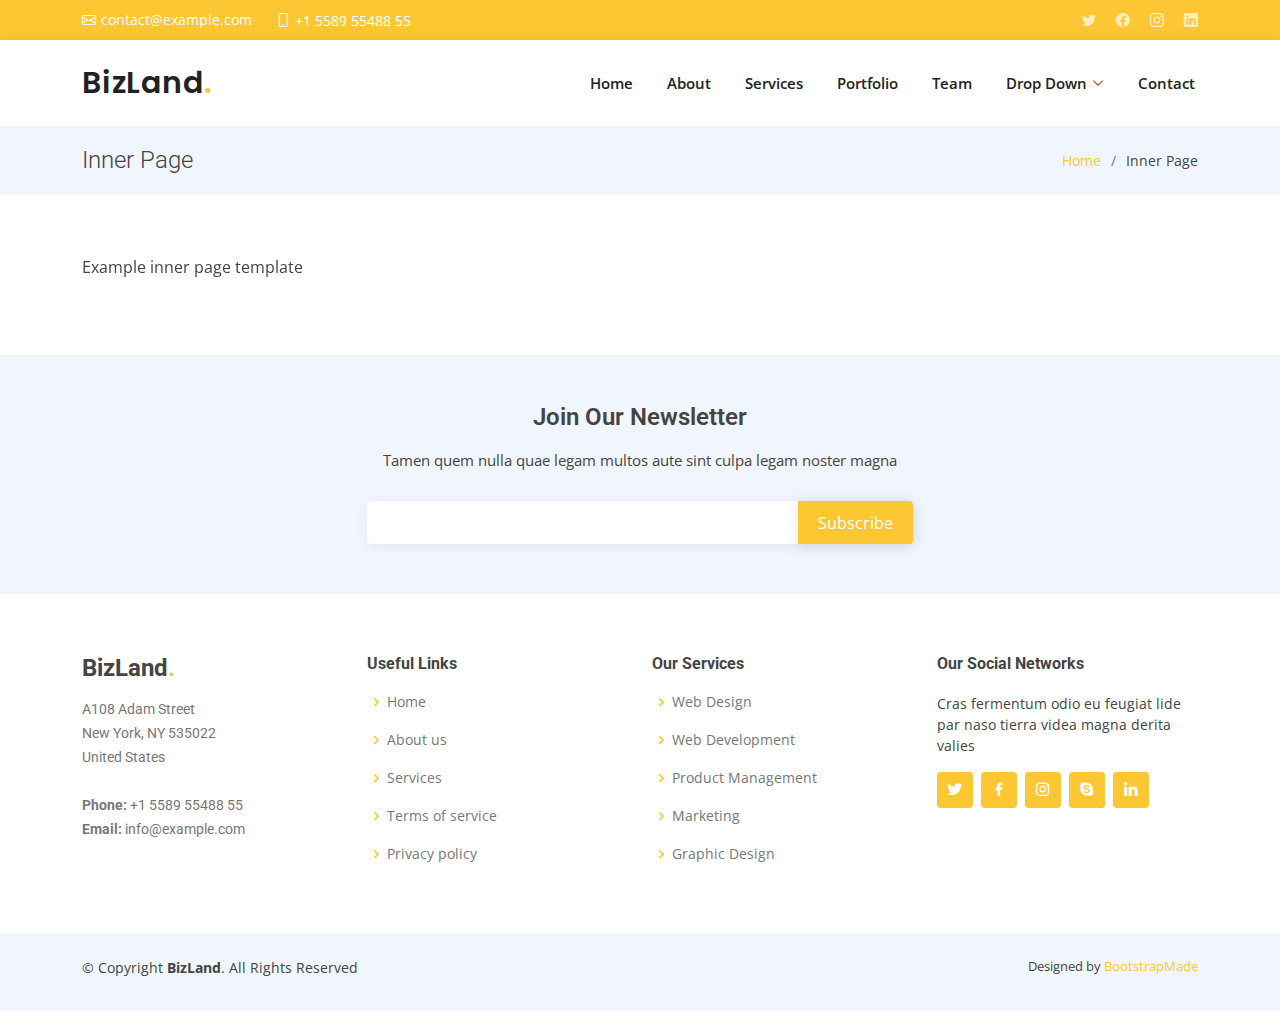
<file: inner-page.html>
<!DOCTYPE html>
<html lang="en">

<head>
  <meta charset="utf-8">
  <meta content="width=device-width, initial-scale=1.0" name="viewport">

  <title>Inner Page - BizLand Bootstrap Template</title>
  <meta content="" name="description">
  <meta content="" name="keywords">

  <!-- Favicons -->
  <link href="assets/img/favicon.png" rel="icon">
  <link href="assets/img/apple-touch-icon.png" rel="apple-touch-icon">

  <!-- Google Fonts -->
  <link href="https://fonts.googleapis.com/css?family=Open+Sans:300,300i,400,400i,600,600i,700,700i|Roboto:300,300i,400,400i,500,500i,600,600i,700,700i|Poppins:300,300i,400,400i,500,500i,600,600i,700,700i" rel="stylesheet">

  <!-- Vendor CSS Files -->
  <link href="assets/vendor/aos/aos.css" rel="stylesheet">
  <link href="assets/vendor/bootstrap/css/bootstrap.min.css" rel="stylesheet">
  <link href="assets/vendor/bootstrap-icons/bootstrap-icons.css" rel="stylesheet">
  <link href="assets/vendor/boxicons/css/boxicons.min.css" rel="stylesheet">
  <link href="assets/vendor/glightbox/css/glightbox.min.css" rel="stylesheet">
  <link href="assets/vendor/swiper/swiper-bundle.min.css" rel="stylesheet">

  <!-- Template Main CSS File -->
  <link href="assets/css/style.css" rel="stylesheet">

  <!-- =======================================================
  * Template Name: BizLand - v3.7.0
  * Template URL: https://bootstrapmade.com/bizland-bootstrap-business-template/
  * Author: BootstrapMade.com
  * License: https://bootstrapmade.com/license/
  ======================================================== -->
</head>

<body>

  <!-- ======= Top Bar ======= -->
  <section id="topbar" class="d-flex align-items-center">
    <div class="container d-flex justify-content-center justify-content-md-between">
      <div class="contact-info d-flex align-items-center">
        <i class="bi bi-envelope d-flex align-items-center"><a href="mailto:contact@example.com">contact@example.com</a></i>
        <i class="bi bi-phone d-flex align-items-center ms-4"><span>+1 5589 55488 55</span></i>
      </div>
      <div class="social-links d-none d-md-flex align-items-center">
        <a href="#" class="twitter"><i class="bi bi-twitter"></i></a>
        <a href="#" class="facebook"><i class="bi bi-facebook"></i></a>
        <a href="#" class="instagram"><i class="bi bi-instagram"></i></a>
        <a href="#" class="linkedin"><i class="bi bi-linkedin"></i></i></a>
      </div>
    </div>
  </section>

  <!-- ======= Header ======= -->
  <header id="header" class="d-flex align-items-center">
    <div class="container d-flex align-items-center justify-content-between">

      <h1 class="logo"><a href="index.html">BizLand<span>.</span></a></h1>
      <!-- Uncomment below if you prefer to use an image logo -->
      <!-- <a href="index.html" class="logo"><img src="assets/img/logo.png" alt=""></a>-->

      <nav id="navbar" class="navbar">
        <ul>
          <li><a class="nav-link scrollto " href="#hero">Home</a></li>
          <li><a class="nav-link scrollto" href="#about">About</a></li>
          <li><a class="nav-link scrollto" href="#services">Services</a></li>
          <li><a class="nav-link scrollto " href="#portfolio">Portfolio</a></li>
          <li><a class="nav-link scrollto" href="#team">Team</a></li>
          <li class="dropdown"><a href="#"><span>Drop Down</span> <i class="bi bi-chevron-down"></i></a>
            <ul>
              <li><a href="#">Drop Down 1</a></li>
              <li class="dropdown"><a href="#"><span>Deep Drop Down</span> <i class="bi bi-chevron-right"></i></a>
                <ul>
                  <li><a href="#">Deep Drop Down 1</a></li>
                  <li><a href="#">Deep Drop Down 2</a></li>
                  <li><a href="#">Deep Drop Down 3</a></li>
                  <li><a href="#">Deep Drop Down 4</a></li>
                  <li><a href="#">Deep Drop Down 5</a></li>
                </ul>
              </li>
              <li><a href="#">Drop Down 2</a></li>
              <li><a href="#">Drop Down 3</a></li>
              <li><a href="#">Drop Down 4</a></li>
            </ul>
          </li>
          <li><a class="nav-link scrollto" href="#contact">Contact</a></li>
        </ul>
        <i class="bi bi-list mobile-nav-toggle"></i>
      </nav><!-- .navbar -->

    </div>
  </header><!-- End Header -->

  <main id="main" data-aos="fade-up">

    <!-- ======= Breadcrumbs ======= -->
    <section class="breadcrumbs">
      <div class="container">

        <div class="d-flex justify-content-between align-items-center">
          <h2>Inner Page</h2>
          <ol>
            <li><a href="index.html">Home</a></li>
            <li>Inner Page</li>
          </ol>
        </div>

      </div>
    </section><!-- End Breadcrumbs -->

    <section class="inner-page">
      <div class="container">
        <p>
          Example inner page template
        </p>
      </div>
    </section>

  </main><!-- End #main -->

  <!-- ======= Footer ======= -->
  <footer id="footer">

    <div class="footer-newsletter">
      <div class="container">
        <div class="row justify-content-center">
          <div class="col-lg-6">
            <h4>Join Our Newsletter</h4>
            <p>Tamen quem nulla quae legam multos aute sint culpa legam noster magna</p>
            <form action="" method="post">
              <input type="email" name="email"><input type="submit" value="Subscribe">
            </form>
          </div>
        </div>
      </div>
    </div>

    <div class="footer-top">
      <div class="container">
        <div class="row">

          <div class="col-lg-3 col-md-6 footer-contact">
            <h3>BizLand<span>.</span></h3>
            <p>
              A108 Adam Street <br>
              New York, NY 535022<br>
              United States <br><br>
              <strong>Phone:</strong> +1 5589 55488 55<br>
              <strong>Email:</strong> info@example.com<br>
            </p>
          </div>

          <div class="col-lg-3 col-md-6 footer-links">
            <h4>Useful Links</h4>
            <ul>
              <li><i class="bx bx-chevron-right"></i> <a href="#">Home</a></li>
              <li><i class="bx bx-chevron-right"></i> <a href="#">About us</a></li>
              <li><i class="bx bx-chevron-right"></i> <a href="#">Services</a></li>
              <li><i class="bx bx-chevron-right"></i> <a href="#">Terms of service</a></li>
              <li><i class="bx bx-chevron-right"></i> <a href="#">Privacy policy</a></li>
            </ul>
          </div>

          <div class="col-lg-3 col-md-6 footer-links">
            <h4>Our Services</h4>
            <ul>
              <li><i class="bx bx-chevron-right"></i> <a href="#">Web Design</a></li>
              <li><i class="bx bx-chevron-right"></i> <a href="#">Web Development</a></li>
              <li><i class="bx bx-chevron-right"></i> <a href="#">Product Management</a></li>
              <li><i class="bx bx-chevron-right"></i> <a href="#">Marketing</a></li>
              <li><i class="bx bx-chevron-right"></i> <a href="#">Graphic Design</a></li>
            </ul>
          </div>

          <div class="col-lg-3 col-md-6 footer-links">
            <h4>Our Social Networks</h4>
            <p>Cras fermentum odio eu feugiat lide par naso tierra videa magna derita valies</p>
            <div class="social-links mt-3">
              <a href="#" class="twitter"><i class="bx bxl-twitter"></i></a>
              <a href="#" class="facebook"><i class="bx bxl-facebook"></i></a>
              <a href="#" class="instagram"><i class="bx bxl-instagram"></i></a>
              <a href="#" class="google-plus"><i class="bx bxl-skype"></i></a>
              <a href="#" class="linkedin"><i class="bx bxl-linkedin"></i></a>
            </div>
          </div>

        </div>
      </div>
    </div>

    <div class="container py-4">
      <div class="copyright">
        &copy; Copyright <strong><span>BizLand</span></strong>. All Rights Reserved
      </div>
      <div class="credits">
        <!-- All the links in the footer should remain intact. -->
        <!-- You can delete the links only if you purchased the pro version. -->
        <!-- Licensing information: https://bootstrapmade.com/license/ -->
        <!-- Purchase the pro version with working PHP/AJAX contact form: https://bootstrapmade.com/bizland-bootstrap-business-template/ -->
        Designed by <a href="https://bootstrapmade.com/">BootstrapMade</a>
      </div>
    </div>
  </footer><!-- End Footer -->

  <div id="preloader"></div>
  <a href="#" class="back-to-top d-flex align-items-center justify-content-center"><i class="bi bi-arrow-up-short"></i></a>

  <!-- Vendor JS Files -->
  <script src="assets/vendor/purecounter/purecounter.js"></script>
  <script src="assets/vendor/aos/aos.js"></script>
  <script src="assets/vendor/bootstrap/js/bootstrap.bundle.min.js"></script>
  <script src="assets/vendor/glightbox/js/glightbox.min.js"></script>
  <script src="assets/vendor/isotope-layout/isotope.pkgd.min.js"></script>
  <script src="assets/vendor/swiper/swiper-bundle.min.js"></script>
  <script src="assets/vendor/waypoints/noframework.waypoints.js"></script>
  <script src="assets/vendor/php-email-form/validate.js"></script>

  <!-- Template Main JS File -->
  <script src="assets/js/main.js"></script>

</body>

</html>
</file>
<file: assets/css/style.css>
/**
* Template Name: BizLand - v3.7.0
* Template URL: https://bootstrapmade.com/bizland-bootstrap-business-template/
* Author: BootstrapMade.com
* License: https://bootstrapmade.com/license/
*/

/*--------------------------------------------------------------
# General
--------------------------------------------------------------*/
body {
  font-family: "Open Sans", sans-serif;
  color: #444444;
}

a {
  color: #fcc732;
  text-decoration: none;
}

a:hover {
  color: #3b8af2;
  text-decoration: none;
}

h1, h2, h3, h4, h5, h6 {
  font-family: "Roboto", sans-serif;
}

/*--------------------------------------------------------------
# Preloader
--------------------------------------------------------------*/
#preloader {
  position: fixed;
  top: 0;
  left: 0;
  right: 0;
  bottom: 0;
  z-index: 9999;
  overflow: hidden;
  background: #fff;
}

#preloader:before {
  content: "";
  position: fixed;
  top: calc(50% - 30px);
  left: calc(50% - 30px);
  border: 6px solid #fcc732;
  border-top-color: #e2eefd;
  border-radius: 50%;
  width: 60px;
  height: 60px;
  -webkit-animation: animate-preloader 1s linear infinite;
  animation: animate-preloader 1s linear infinite;
}

@-webkit-keyframes animate-preloader {
  0% {
    transform: rotate(0deg);
  }
  100% {
    transform: rotate(360deg);
  }
}

@keyframes animate-preloader {
  0% {
    transform: rotate(0deg);
  }
  100% {
    transform: rotate(360deg);
  }
}
/*--------------------------------------------------------------
# Back to top button
--------------------------------------------------------------*/
.back-to-top {
  position: fixed;
  visibility: hidden;
  opacity: 0;
  right: 15px;
  bottom: 15px;
  z-index: 996;
  background: #fcc732;
  width: 40px;
  height: 40px;
  border-radius: 4px;
  transition: all 0.4s;
}
.back-to-top i {
  font-size: 28px;
  color: #fff;
  line-height: 0;
}
.back-to-top:hover {
  background: #3284f1;
  color: #fff;
}
.back-to-top.active {
  visibility: visible;
  opacity: 1;
}

/*--------------------------------------------------------------
# Disable aos animation delay on mobile devices
--------------------------------------------------------------*/
@media screen and (max-width: 768px) {
  [data-aos-delay] {
    transition-delay: 0 !important;
  }
}
/*--------------------------------------------------------------
# Top Bar
--------------------------------------------------------------*/
#topbar {
  background: #fcc732;
  height: 40px;
  font-size: 14px;
  transition: all 0.5s;
  color: #fff;
  padding: 0;
}
#topbar .contact-info i {
  font-style: normal;
  color: #fff;
}
#topbar .contact-info i a, #topbar .contact-info i span {
  padding-left: 5px;
  color: #fff;
}
#topbar .contact-info i a {
  line-height: 0;
  transition: 0.3s;
  transition: 0.3s;
}
#topbar .contact-info i a:hover {
  color: #fff;
  text-decoration: underline;
}
#topbar .social-links a {
  color: rgba(255, 255, 255, 0.7);
  line-height: 0;
  transition: 0.3s;
  margin-left: 20px;
}
#topbar .social-links a:hover {
  color: white;
}

/*--------------------------------------------------------------
# Header
--------------------------------------------------------------*/
#header {
  background: #fff;
  transition: all 0.5s;
  z-index: 997;
  height: 86px;
  box-shadow: 0px 2px 15px rgba(0, 0, 0, 0.1);
}
#header.fixed-top {
  height: 70px;
}
#header .logo {
  font-size: 30px;
  margin: 0;
  padding: 0;
  line-height: 1;
  font-weight: 600;
  letter-spacing: 0.8px;
  font-family: "Poppins", sans-serif;
}
#header .logo a {
  color: #222222;
}
#header .logo a span {
  color: #fcc732;
}
#header .logo img {
  max-height: 40px;
}

.scrolled-offset {
  margin-top: 70px;
}

/*--------------------------------------------------------------
# Navigation Menu
--------------------------------------------------------------*/
/**
* Desktop Navigation 
*/
.navbar {
  padding: 0;
}
.navbar ul {
  margin: 0;
  padding: 0;
  display: flex;
  list-style: none;
  align-items: center;
}
.navbar li {
  position: relative;
}
.navbar > ul > li {
  white-space: nowrap;
  padding: 10px 0 10px 28px;
}
.navbar a, .navbar a:focus {
  display: flex;
  align-items: center;
  justify-content: space-between;
  padding: 0 3px;
  font-size: 15px;
  font-weight: 600;
  color: #222222;
  white-space: nowrap;
  transition: 0.3s;
  position: relative;
}
.navbar a i, .navbar a:focus i {
  font-size: 12px;
  line-height: 0;
  margin-left: 5px;
}
.navbar > ul > li > a:before {
  content: "";
  position: absolute;
  width: 100%;
  height: 2px;
  bottom: -6px;
  left: 0;
  background-color: #fcc732;
  visibility: hidden;
  width: 0px;
  transition: all 0.3s ease-in-out 0s;
}
.navbar a:hover:before, .navbar li:hover > a:before, .navbar .active:before {
  visibility: visible;
  width: 100%;
}
.navbar a:hover, .navbar .active, .navbar .active:focus, .navbar li:hover > a {
  color: #fcc732;
}
.navbar .dropdown ul {
  display: block;
  position: absolute;
  left: 28px;
  top: calc(100% + 30px);
  margin: 0;
  padding: 10px 0;
  z-index: 99;
  opacity: 0;
  visibility: hidden;
  background: #fff;
  box-shadow: 0px 0px 30px rgba(127, 137, 161, 0.25);
  transition: 0.3s;
}
.navbar .dropdown ul li {
  min-width: 200px;
}
.navbar .dropdown ul a {
  padding: 10px 20px;
  font-weight: 400;
}
.navbar .dropdown ul a i {
  font-size: 12px;
}
.navbar .dropdown ul a:hover, .navbar .dropdown ul .active:hover, .navbar .dropdown ul li:hover > a {
  color: #fcc732;
}
.navbar .dropdown:hover > ul {
  opacity: 1;
  top: 100%;
  visibility: visible;
}
.navbar .dropdown .dropdown ul {
  top: 0;
  left: calc(100% - 30px);
  visibility: hidden;
}
.navbar .dropdown .dropdown:hover > ul {
  opacity: 1;
  top: 0;
  left: 100%;
  visibility: visible;
}
@media (max-width: 1366px) {
  .navbar .dropdown .dropdown ul {
    left: -90%;
  }
  .navbar .dropdown .dropdown:hover > ul {
    left: -100%;
  }
}

/**
* Mobile Navigation 
*/
.mobile-nav-toggle {
  color: #222222;
  font-size: 28px;
  cursor: pointer;
  display: none;
  line-height: 0;
  transition: 0.5s;
}
.mobile-nav-toggle.bi-x {
  color: #fff;
}

@media (max-width: 991px) {
  .mobile-nav-toggle {
    display: block;
  }

  .navbar ul {
    display: none;
  }
}
.navbar-mobile {
  position: fixed;
  overflow: hidden;
  top: 0;
  right: 0;
  left: 0;
  bottom: 0;
  background: rgba(9, 9, 9, 0.9);
  transition: 0.3s;
  z-index: 999;
}
.navbar-mobile .mobile-nav-toggle {
  position: absolute;
  top: 15px;
  right: 15px;
}
.navbar-mobile ul {
  display: block;
  position: absolute;
  top: 55px;
  right: 15px;
  bottom: 15px;
  left: 15px;
  padding: 10px 0;
  background-color: #fff;
  overflow-y: auto;
  transition: 0.3s;
}
.navbar-mobile a, .navbar-mobile a:focus {
  padding: 10px 20px;
  font-size: 15px;
  color: #222222;
}
.navbar-mobile > ul > li {
  padding: 0;
}
.navbar-mobile a:hover:before, .navbar-mobile li:hover > a:before, .navbar-mobile .active:before {
  visibility: hidden;
}
.navbar-mobile a:hover, .navbar-mobile .active, .navbar-mobile li:hover > a {
  color: #fcc732;
}
.navbar-mobile .getstarted, .navbar-mobile .getstarted:focus {
  margin: 15px;
}
.navbar-mobile .dropdown ul {
  position: static;
  display: none;
  margin: 10px 20px;
  padding: 10px 0;
  z-index: 99;
  opacity: 1;
  visibility: visible;
  background: #fff;
  box-shadow: 0px 0px 30px rgba(127, 137, 161, 0.25);
}
.navbar-mobile .dropdown ul li {
  min-width: 200px;
}
.navbar-mobile .dropdown ul a {
  padding: 10px 20px;
}
.navbar-mobile .dropdown ul a i {
  font-size: 12px;
}
.navbar-mobile .dropdown ul a:hover, .navbar-mobile .dropdown ul .active:hover, .navbar-mobile .dropdown ul li:hover > a {
  color: #fcc732;
}
.navbar-mobile .dropdown > .dropdown-active {
  display: block;
}

/*--------------------------------------------------------------
# Hero Section
--------------------------------------------------------------*/
#hero {
  width: 100%;
  height: 75vh;
  background: url("../img/hero-bg.jpg") top left;
  background-size: cover;
  position: relative;
}
#hero:before {
  content: "";
  background: rgba(255, 255, 255, 0.6);
  position: absolute;
  bottom: 0;
  top: 0;
  left: 0;
  right: 0;
}
#hero .container {
  position: relative;
}
#hero h1 {
  margin: 0;
  font-size: 48px;
  font-weight: 700;
  line-height: 56px;
  color: #222222;
  font-family: "Poppins", sans-serif;
}
#hero h1 span {
  color: #fcc732;
}
#hero h2 {
  color: #555555;
  margin: 5px 0 30px 0;
  font-size: 24px;
  font-weight: 400;
}
#hero .btn-get-started {
  font-family: "Roboto", sans-serif;
  text-transform: uppercase;
  font-weight: 500;
  font-size: 14px;
  letter-spacing: 1px;
  display: inline-block;
  padding: 10px 28px;
  border-radius: 4px;
  transition: 0.5s;
  color: #fff;
  background: #fcc732;
}
#hero .btn-get-started:hover {
  background: #247cf0;
}
#hero .btn-watch-video {
  font-size: 16px;
  transition: 0.5s;
  margin-left: 25px;
  color: #222222;
  font-weight: 600;
  display: flex;
  align-items: center;
}
#hero .btn-watch-video i {
  color: #fcc732;
  font-size: 32px;
  transition: 0.3s;
  line-height: 0;
  margin-right: 8px;
}
#hero .btn-watch-video:hover {
  color: #fcc732;
}
#hero .btn-watch-video:hover i {
  color: #3b8af2;
}
@media (min-width: 1024px) {
  #hero {
    background-attachment: fixed;
  }
}
@media (max-width: 768px) {
  #hero {
    height: 100vh;
  }
  #hero h1 {
    font-size: 28px;
    line-height: 36px;
  }
  #hero h2 {
    font-size: 18px;
    line-height: 24px;
    margin-bottom: 30px;
  }
  #hero .btn-get-started, #hero .btn-watch-video {
    font-size: 13px;
  }
}
@media (max-height: 500px) {
  #hero {
    height: 120vh;
  }
}

/*--------------------------------------------------------------
# Sections General
--------------------------------------------------------------*/
section {
  padding: 60px 0;
  overflow: hidden;
}

.section-bg {
  background-color: #f6f9fe;
}

.section-title {
  text-align: center;
  padding-bottom: 30px;
}
.section-title h2 {
  font-size: 13px;
  letter-spacing: 1px;
  font-weight: 700;
  padding: 8px 20px;
  margin: 0;
  background: #e7f1fd;
  color: #fcc732;
  display: inline-block;
  text-transform: uppercase;
  border-radius: 50px;
}
.section-title h3 {
  margin: 15px 0 0 0;
  font-size: 32px;
  font-weight: 700;
}
.section-title h3 span {
  color: #fcc732;
}
.section-title p {
  margin: 15px auto 0 auto;
  font-weight: 600;
}
@media (min-width: 1024px) {
  .section-title p {
    width: 50%;
  }
}

/*--------------------------------------------------------------
# Breadcrumbs
--------------------------------------------------------------*/
.breadcrumbs {
  padding: 20px 0;
  background-color: #f1f6fe;
  min-height: 40px;
}
.breadcrumbs h2 {
  font-size: 24px;
  font-weight: 300;
  margin: 0;
}
@media (max-width: 992px) {
  .breadcrumbs h2 {
    margin: 0 0 10px 0;
  }
}
.breadcrumbs ol {
  display: flex;
  flex-wrap: wrap;
  list-style: none;
  padding: 0;
  margin: 0;
  font-size: 14px;
}
.breadcrumbs ol li + li {
  padding-left: 10px;
}
.breadcrumbs ol li + li::before {
  display: inline-block;
  padding-right: 10px;
  color: #6c757d;
  content: "/";
}
@media (max-width: 768px) {
  .breadcrumbs .d-flex {
    display: block !important;
  }
  .breadcrumbs ol {
    display: block;
  }
  .breadcrumbs ol li {
    display: inline-block;
  }
}

/*--------------------------------------------------------------
# Featured Services
--------------------------------------------------------------*/
.featured-services .icon-box {
  padding: 30px;
  position: relative;
  overflow: hidden;
  background: #fff;
  box-shadow: 0 0 29px 0 rgba(68, 88, 144, 0.12);
  transition: all 0.3s ease-in-out;
  border-radius: 8px;
  z-index: 1;
}
.featured-services .icon-box::before {
  content: "";
  position: absolute;
  background: #cbe0fb;
  right: 0;
  left: 0;
  bottom: 0;
  top: 100%;
  transition: all 0.3s;
  z-index: -1;
}
.featured-services .icon-box:hover::before {
  background: #fcc732;
  top: 0;
  border-radius: 0px;
}
.featured-services .icon {
  margin-bottom: 15px;
}
.featured-services .icon i {
  font-size: 48px;
  line-height: 1;
  color: #fcc732;
  transition: all 0.3s ease-in-out;
}
.featured-services .title {
  font-weight: 700;
  margin-bottom: 15px;
  font-size: 18px;
}
.featured-services .title a {
  color: #111;
}
.featured-services .description {
  font-size: 15px;
  line-height: 28px;
  margin-bottom: 0;
}
.featured-services .icon-box:hover .title a, .featured-services .icon-box:hover .description {
  color: #fff;
}
.featured-services .icon-box:hover .icon i {
  color: #fff;
}

/*--------------------------------------------------------------
# About
--------------------------------------------------------------*/
.about .content h3 {
  font-weight: 600;
  font-size: 26px;
}
.about .content ul {
  list-style: none;
  padding: 0;
}
.about .content ul li {
  display: flex;
  align-items: flex-start;
  margin-bottom: 35px;
}
.about .content ul li:first-child {
  margin-top: 35px;
}
.about .content ul i {
  background: #fff;
  box-shadow: 0px 6px 15px rgba(16, 110, 234, 0.12);
  font-size: 24px;
  padding: 20px;
  margin-right: 15px;
  color: #fcc732;
  border-radius: 50px;
}
.about .content ul h5 {
  font-size: 18px;
  color: #555555;
}
.about .content ul p {
  font-size: 15px;
}
.about .content p:last-child {
  margin-bottom: 0;
}

/*--------------------------------------------------------------
# Skills
--------------------------------------------------------------*/
.skills .progress {
  height: 60px;
  display: block;
  background: none;
  border-radius: 0;
}
.skills .progress .skill {
  padding: 0;
  margin: 0 0 6px 0;
  text-transform: uppercase;
  display: block;
  font-weight: 600;
  font-family: "Poppins", sans-serif;
  color: #222222;
}
.skills .progress .skill .val {
  float: right;
  font-style: normal;
}
.skills .progress-bar-wrap {
  background: #e2eefd;
  height: 10px;
}
.skills .progress-bar {
  width: 1px;
  height: 10px;
  transition: 0.9s;
  background-color: #fcc732;
}

/*--------------------------------------------------------------
# Counts
--------------------------------------------------------------*/
.counts {
  padding: 70px 0 60px;
}
.counts .count-box {
  padding: 30px 30px 25px 30px;
  width: 100%;
  position: relative;
  text-align: center;
  background: #f1f6fe;
}
.counts .count-box i {
  position: absolute;
  top: -28px;
  left: 50%;
  transform: translateX(-50%);
  font-size: 24px;
  background: #fcc732;
  color: #fff;
  width: 56px;
  height: 56px;
  line-height: 0;
  border-radius: 50px;
  border: 5px solid #fff;
  display: inline-flex;
  align-items: center;
  justify-content: center;
}
.counts .count-box span {
  font-size: 36px;
  display: block;
  font-weight: 600;
  color: #062b5b;
}
.counts .count-box p {
  padding: 0;
  margin: 0;
  font-family: "Roboto", sans-serif;
  font-size: 14px;
}

/*--------------------------------------------------------------
# Clients
--------------------------------------------------------------*/
.clients {
  padding: 15px 0;
  text-align: center;
}
.clients img {
  max-width: 45%;
  transition: all 0.4s ease-in-out;
  display: inline-block;
  padding: 15px 0;
}
.clients img:hover {
  transform: scale(1.15);
}
@media (max-width: 768px) {
  .clients img {
    max-width: 40%;
  }
}

/*--------------------------------------------------------------
# Services
--------------------------------------------------------------*/
.services .icon-box {
  width:100%;
  text-align: center;
  border: 1px solid #e2eefd;
  padding: 40px 20px;
  transition: all ease-in-out 0.3s;
  background: #eaeaea;
}
.services .icon-box .icon {
  margin: 0 auto;
  width: 64px;
  height: 64px;
  background: #f1f6fe;
  border-radius: 4px;
  border: 1px solid #deebfd;
  display: flex;
  align-items: center;
  justify-content: center;
  margin-bottom: 20px;
  transition: ease-in-out 0.3s;
}
.services .icon-box .icon i {
  color: #3b8af2;
  font-size: 28px;
  transition: ease-in-out 0.3s;
}
.services .icon-box h4 {
  font-weight: 700;
  margin-bottom: 15px;
  font-size: 24px;
}
.services .icon-box h4 a {
  color: #222222;
  transition: ease-in-out 0.3s;
}
.services .icon-box p {
  line-height: 24px;
  font-size: 14px;
  margin-bottom: 0;
}
.services .icon-box:hover {
  border-color: #fff;
  box-shadow: 0px 0 25px 0 rgba(16, 110, 234, 0.1);
}
.services .icon-box:hover h4 a, .services .icon-box:hover .icon i {
  color: #fcc732;
}
.services .icon-box:hover .icon {
  border-color: #fcc732;
}

/*--------------------------------------------------------------
# Testimonials
--------------------------------------------------------------*/
.testimonials {
  padding: 80px 0;
  background: url("../img/testimonials-bg.jpg") no-repeat;
  background-position: center center;
  background-size: cover;
  position: relative;
}
.testimonials::before {
  content: "";
  position: absolute;
  left: 0;
  right: 0;
  top: 0;
  bottom: 0;
  background: rgba(0, 0, 0, 0.7);
}
.testimonials .section-header {
  margin-bottom: 40px;
}
.testimonials .testimonials-carousel, .testimonials .testimonials-slider {
  overflow: hidden;
}
.testimonials .testimonial-item {
  text-align: center;
  color: #fff;
}
.testimonials .testimonial-item .testimonial-img {
  width: 100px;
  border-radius: 50%;
  border: 6px solid rgba(255, 255, 255, 0.15);
  margin: 0 auto;
}
.testimonials .testimonial-item h3 {
  font-size: 20px;
  font-weight: bold;
  margin: 10px 0 5px 0;
  color: #fff;
}
.testimonials .testimonial-item h4 {
  font-size: 14px;
  color: #ddd;
  margin: 0 0 15px 0;
}
.testimonials .testimonial-item .quote-icon-left, .testimonials .testimonial-item .quote-icon-right {
  color: rgba(255, 255, 255, 0.4);
  font-size: 26px;
}
.testimonials .testimonial-item .quote-icon-left {
  display: inline-block;
  left: -5px;
  position: relative;
}
.testimonials .testimonial-item .quote-icon-right {
  display: inline-block;
  right: -5px;
  position: relative;
  top: 10px;
}
.testimonials .testimonial-item p {
  font-style: italic;
  margin: 0 auto 15px auto;
  color: #eee;
}
.testimonials .swiper-pagination {
  margin-top: 20px;
  position: relative;
}
.testimonials .swiper-pagination .swiper-pagination-bullet {
  width: 12px;
  height: 12px;
  background-color: rgba(255, 255, 255, 0.5);
  opacity: 1;
}
.testimonials .swiper-pagination .swiper-pagination-bullet-active {
  background-color: #fcc732;
}
@media (min-width: 992px) {
  .testimonials .testimonial-item p {
    width: 80%;
  }
}

/*--------------------------------------------------------------
# Portfolio
--------------------------------------------------------------*/
.portfolio #portfolio-flters {
  padding: 0;
  margin: 0 auto 15px auto;
  list-style: none;
  text-align: center;
  border-radius: 50px;
  padding: 2px 15px;
}
.portfolio #portfolio-flters li {
  cursor: pointer;
  display: inline-block;
  padding: 10px 15px 8px 15px;
  font-size: 16px;
  font-weight: 600;
  line-height: 1;
  text-transform: uppercase;
  color: #444444;
  margin-bottom: 5px;
  transition: all 0.3s ease-in-out;
}
.portfolio #portfolio-flters li:hover, .portfolio #portfolio-flters li.filter-active {
  color: #fcc732;
}
.portfolio #portfolio-flters li:last-child {
  margin-right: 0;
}
.portfolio .portfolio-item {
  margin-bottom: 30px;
}
.portfolio .portfolio-item .portfolio-info {
  opacity: 0;
  position: absolute;
  left: 30px;
  right: 30px;
  bottom: 0;
  z-index: 3;
  transition: all ease-in-out 0.3s;
  background: rgba(255, 255, 255, 0.9);
  padding: 15px;
}
.portfolio .portfolio-item .portfolio-info h4 {
  font-size: 18px;
  color: #fff;
  font-weight: 600;
  color: #222222;
}
.portfolio .portfolio-item .portfolio-info p {
  color: #555555;
  font-size: 14px;
  margin-bottom: 0;
}
.portfolio .portfolio-item .portfolio-info .preview-link, .portfolio .portfolio-item .portfolio-info .details-link {
  position: absolute;
  right: 40px;
  font-size: 24px;
  top: calc(50% - 18px);
  color: #3c3c3c;
}
.portfolio .portfolio-item .portfolio-info .preview-link:hover, .portfolio .portfolio-item .portfolio-info .details-link:hover {
  color: #fcc732;
}
.portfolio .portfolio-item .portfolio-info .details-link {
  right: 10px;
}
.portfolio .portfolio-item .portfolio-links {
  opacity: 0;
  left: 0;
  right: 0;
  text-align: center;
  z-index: 3;
  position: absolute;
  transition: all ease-in-out 0.3s;
}
.portfolio .portfolio-item .portfolio-links a {
  color: #fff;
  margin: 0 2px;
  font-size: 28px;
  display: inline-block;
  transition: 0.3s;
}
.portfolio .portfolio-item .portfolio-links a:hover {
  color: #6ba7f5;
}
.portfolio .portfolio-item:hover .portfolio-info {
  opacity: 1;
  bottom: 20px;
}

/*--------------------------------------------------------------
# Portfolio Details
--------------------------------------------------------------*/
.portfolio-details {
  padding-top: 40px;
}
.portfolio-details .portfolio-details-slider img {
  width: 100%;
}
.portfolio-details .portfolio-details-slider .swiper-pagination {
  margin-top: 20px;
  position: relative;
}
.portfolio-details .portfolio-details-slider .swiper-pagination .swiper-pagination-bullet {
  width: 12px;
  height: 12px;
  background-color: #fff;
  opacity: 1;
  border: 1px solid #fcc732;
}
.portfolio-details .portfolio-details-slider .swiper-pagination .swiper-pagination-bullet-active {
  background-color: #fcc732;
}
.portfolio-details .portfolio-info {
  padding: 30px;
  box-shadow: 0px 0 30px rgba(34, 34, 34, 0.08);
}
.portfolio-details .portfolio-info h3 {
  font-size: 22px;
  font-weight: 700;
  margin-bottom: 20px;
  padding-bottom: 20px;
  border-bottom: 1px solid #eee;
}
.portfolio-details .portfolio-info ul {
  list-style: none;
  padding: 0;
  font-size: 15px;
}
.portfolio-details .portfolio-info ul li + li {
  margin-top: 10px;
}
.portfolio-details .portfolio-description {
  padding-top: 30px;
}
.portfolio-details .portfolio-description h2 {
  font-size: 26px;
  font-weight: 700;
  margin-bottom: 20px;
}
.portfolio-details .portfolio-description p {
  padding: 0;
}

/*--------------------------------------------------------------
# Team
--------------------------------------------------------------*/
.team {
  padding: 60px 0;
}
.team .member {
  margin-bottom: 20px;
  overflow: hidden;
  border-radius: 4px;
  background: #fff;
  box-shadow: 0px 2px 15px rgba(16, 110, 234, 0.15);
}
.team .member .member-img {
  position: relative;
  overflow: hidden;
}
.team .member .social {
  position: absolute;
  left: 0;
  bottom: 30px;
  right: 0;
  opacity: 0;
  transition: ease-in-out 0.3s;
  text-align: center;
}
.team .member .social a {
  transition: color 0.3s;
  color: #222222;
  margin: 0 3px;
  padding-top: 7px;
  border-radius: 4px;
  width: 36px;
  height: 36px;
  background: rgba(16, 110, 234, 0.8);
  display: inline-block;
  transition: ease-in-out 0.3s;
  color: #fff;
}
.team .member .social a:hover {
  background: #3b8af2;
}
.team .member .social i {
  font-size: 18px;
}
.team .member .member-info {
  padding: 25px 15px;
}
.team .member .member-info h4 {
  font-weight: 700;
  margin-bottom: 5px;
  font-size: 18px;
  color: #222222;
}
.team .member .member-info span {
  display: block;
  font-size: 13px;
  font-weight: 400;
  color: #aaaaaa;
}
.team .member .member-info p {
  font-style: italic;
  font-size: 14px;
  line-height: 26px;
  color: #777777;
}
.team .member:hover .social {
  opacity: 1;
  bottom: 15px;
}

/*--------------------------------------------------------------
# Pricing
--------------------------------------------------------------*/
.pricing .box {
  padding: 20px;
  background: #fff;
  text-align: center;
  box-shadow: 0px 0px 4px rgba(0, 0, 0, 0.12);
  border-radius: 5px;
  position: relative;
  overflow: hidden;
}
.pricing .box h3 {
  font-weight: 400;
  margin: -20px -20px 20px -20px;
  padding: 20px 15px;
  font-size: 16px;
  font-weight: 600;
  color: #777777;
  background: #f8f8f8;
}
.pricing .box h4 {
  font-size: 36px;
  color: #fcc732;
  font-weight: 600;
  font-family: "Poppins", sans-serif;
  margin-bottom: 20px;
}
.pricing .box h4 sup {
  font-size: 20px;
  top: -15px;
  left: -3px;
}
.pricing .box h4 span {
  color: #bababa;
  font-size: 16px;
  font-weight: 300;
}
.pricing .box ul {
  padding: 0;
  list-style: none;
  color: #444444;
  text-align: center;
  line-height: 20px;
  font-size: 14px;
}
.pricing .box ul li {
  padding-bottom: 16px;
}
.pricing .box ul i {
  color: #fcc732;
  font-size: 18px;
  padding-right: 4px;
}
.pricing .box ul .na {
  color: #ccc;
  text-decoration: line-through;
}
.pricing .btn-wrap {
  margin: 20px -20px -20px -20px;
  padding: 20px 15px;
  background: #f8f8f8;
  text-align: center;
}
.pricing .btn-buy {
  background: #fcc732;
  display: inline-block;
  padding: 8px 35px 10px 35px;
  border-radius: 4px;
  color: #fff;
  transition: none;
  font-size: 14px;
  font-weight: 400;
  font-family: "Roboto", sans-serif;
  font-weight: 600;
  transition: 0.3s;
}
.pricing .btn-buy:hover {
  background: #3b8af2;
}
.pricing .featured h3 {
  color: #fff;
  background: #fcc732;
}
.pricing .advanced {
  width: 200px;
  position: absolute;
  top: 18px;
  right: -68px;
  transform: rotate(45deg);
  z-index: 1;
  font-size: 14px;
  padding: 1px 0 3px 0;
  background: #fcc732;
  color: #fff;
}

/*--------------------------------------------------------------
# Frequently Asked Questions
--------------------------------------------------------------*/
.faq {
  padding: 60px 0;
}
.faq .faq-list {
  padding: 0;
  list-style: none;
}
.faq .faq-list li {
  border-bottom: 1px solid #d4e5fc;
  margin-bottom: 20px;
  padding-bottom: 20px;
}
.faq .faq-list .question {
  display: block;
  position: relative;
  font-family: #fcc732;
  font-size: 18px;
  line-height: 24px;
  font-weight: 400;
  padding-left: 25px;
  cursor: pointer;
  color: #0d58ba;
  transition: 0.3s;
}
.faq .faq-list i {
  font-size: 16px;
  position: absolute;
  left: 0;
  top: -2px;
}
.faq .faq-list p {
  margin-bottom: 0;
  padding: 10px 0 0 25px;
}
.faq .faq-list .icon-show {
  display: none;
}
.faq .faq-list .collapsed {
  color: black;
}
.faq .faq-list .collapsed:hover {
  color: #fcc732;
}
.faq .faq-list .collapsed .icon-show {
  display: inline-block;
  transition: 0.6s;
}
.faq .faq-list .collapsed .icon-close {
  display: none;
  transition: 0.6s;
}

/*--------------------------------------------------------------
# Contact
--------------------------------------------------------------*/
.contact .info-box {
  color: #444444;
  text-align: center;
  box-shadow: 0 0 30px rgba(214, 215, 216, 0.3);
  padding: 20px 0 30px 0;
}
.contact .info-box i {
  font-size: 32px;
  color: #fcc732;
  border-radius: 50%;
  padding: 8px;
  border: 2px dotted #b3d1fa;
}
.contact .info-box h3 {
  font-size: 20px;
  color: #777777;
  font-weight: 700;
  margin: 10px 0;
}
.contact .info-box p {
  padding: 0;
  line-height: 24px;
  font-size: 14px;
  margin-bottom: 0;
}
.contact .php-email-form {
  box-shadow: 0 0 30px rgba(214, 215, 216, 0.4);
  padding: 30px;
}
.contact .php-email-form .error-message {
  display: none;
  color: #fff;
  background: #ed3c0d;
  text-align: left;
  padding: 15px;
  font-weight: 600;
}
.contact .php-email-form .error-message br + br {
  margin-top: 25px;
}
.contact .php-email-form .sent-message {
  display: none;
  color: #fff;
  background: #18d26e;
  text-align: center;
  padding: 15px;
  font-weight: 600;
}
.contact .php-email-form .loading {
  display: none;
  background: #fff;
  text-align: center;
  padding: 15px;
}
.contact .php-email-form .loading:before {
  content: "";
  display: inline-block;
  border-radius: 50%;
  width: 24px;
  height: 24px;
  margin: 0 10px -6px 0;
  border: 3px solid #18d26e;
  border-top-color: #eee;
  -webkit-animation: animate-loading 1s linear infinite;
  animation: animate-loading 1s linear infinite;
}
.contact .php-email-form .form-group {
  margin-bottom: 20px;
}
.contact .php-email-form input, .contact .php-email-form textarea {
  border-radius: 0;
  box-shadow: none;
  font-size: 14px;
}
.contact .php-email-form input:focus, .contact .php-email-form textarea:focus {
  border-color: #fcc732;
}
.contact .php-email-form input {
  padding: 10px 15px;
}
.contact .php-email-form textarea {
  padding: 12px 15px;
}
.contact .php-email-form button[type=submit] {
  background: #fcc732;
  border: 0;
  padding: 10px 30px;
  color: #fff;
  transition: 0.4s;
  border-radius: 4px;
}
.contact .php-email-form button[type=submit]:hover {
  background: #3b8af2;
}
@-webkit-keyframes animate-loading {
  0% {
    transform: rotate(0deg);
  }
  100% {
    transform: rotate(360deg);
  }
}
@keyframes animate-loading {
  0% {
    transform: rotate(0deg);
  }
  100% {
    transform: rotate(360deg);
  }
}

/*--------------------------------------------------------------
# Footer
--------------------------------------------------------------*/
#footer {
  background: #fff;
  padding: 0 0 30px 0;
  color: #444444;
  font-size: 14px;
  background: #f1f6fe;
}
#footer .footer-newsletter {
  padding: 50px 0;
  background: #f1f6fe;
  text-align: center;
  font-size: 15px;
}
#footer .footer-newsletter h4 {
  font-size: 24px;
  margin: 0 0 20px 0;
  padding: 0;
  line-height: 1;
  font-weight: 600;
}
#footer .footer-newsletter form {
  margin-top: 30px;
  background: #fff;
  padding: 6px 10px;
  position: relative;
  border-radius: 4px;
  box-shadow: 0px 2px 15px rgba(0, 0, 0, 0.06);
  text-align: left;
}
#footer .footer-newsletter form input[type=email] {
  border: 0;
  padding: 4px 8px;
  width: calc(100% - 100px);
}
#footer .footer-newsletter form input[type=submit] {
  position: absolute;
  top: 0;
  right: 0;
  bottom: 0;
  border: 0;
  background: none;
  font-size: 16px;
  padding: 0 20px;
  background: #fcc732;
  color: #fff;
  transition: 0.3s;
  border-radius: 0 4px 4px 0;
  box-shadow: 0px 2px 15px rgba(0, 0, 0, 0.1);
}
#footer .footer-newsletter form input[type=submit]:hover {
  background: #0d58ba;
}
#footer .footer-top {
  padding: 60px 0 30px 0;
  background: #fff;
}
#footer .footer-top .footer-contact {
  margin-bottom: 30px;
}
#footer .footer-top .footer-contact h3 {
  font-size: 24px;
  margin: 0 0 15px 0;
  padding: 2px 0 2px 0;
  line-height: 1;
  font-weight: 700;
}
#footer .footer-top .footer-contact h3 span {
  color: #fcc732;
}
#footer .footer-top .footer-contact p {
  font-size: 14px;
  line-height: 24px;
  margin-bottom: 0;
  font-family: "Roboto", sans-serif;
  color: #777777;
}
#footer .footer-top h4 {
  font-size: 16px;
  font-weight: bold;
  color: #444444;
  position: relative;
  padding-bottom: 12px;
}
#footer .footer-top .footer-links {
  margin-bottom: 30px;
}
#footer .footer-top .footer-links ul {
  list-style: none;
  padding: 0;
  margin: 0;
}
#footer .footer-top .footer-links ul i {
  padding-right: 2px;
  color: #fcc732;
  font-size: 18px;
  line-height: 1;
}
#footer .footer-top .footer-links ul li {
  padding: 10px 0;
  display: flex;
  align-items: center;
}
#footer .footer-top .footer-links ul li:first-child {
  padding-top: 0;
}
#footer .footer-top .footer-links ul a {
  color: #777777;
  transition: 0.3s;
  display: inline-block;
  line-height: 1;
}
#footer .footer-top .footer-links ul a:hover {
  text-decoration: none;
  color: #fcc732;
}
#footer .footer-top .social-links a {
  font-size: 18px;
  display: inline-block;
  background: #fcc732;
  color: #fff;
  line-height: 1;
  padding: 8px 0;
  margin-right: 4px;
  border-radius: 4px;
  text-align: center;
  width: 36px;
  height: 36px;
  transition: 0.3s;
}
#footer .footer-top .social-links a:hover {
  background: #3b8af2;
  color: #fff;
  text-decoration: none;
}
#footer .copyright {
  text-align: center;
  float: left;
}
#footer .credits {
  float: right;
  text-align: center;
  font-size: 13px;
  color: #444444;
}
@media (max-width: 768px) {
  #footer .copyright, #footer .credits {
    float: none;
    text-align: center;
    padding: 2px 0;
  }
}
</file>
